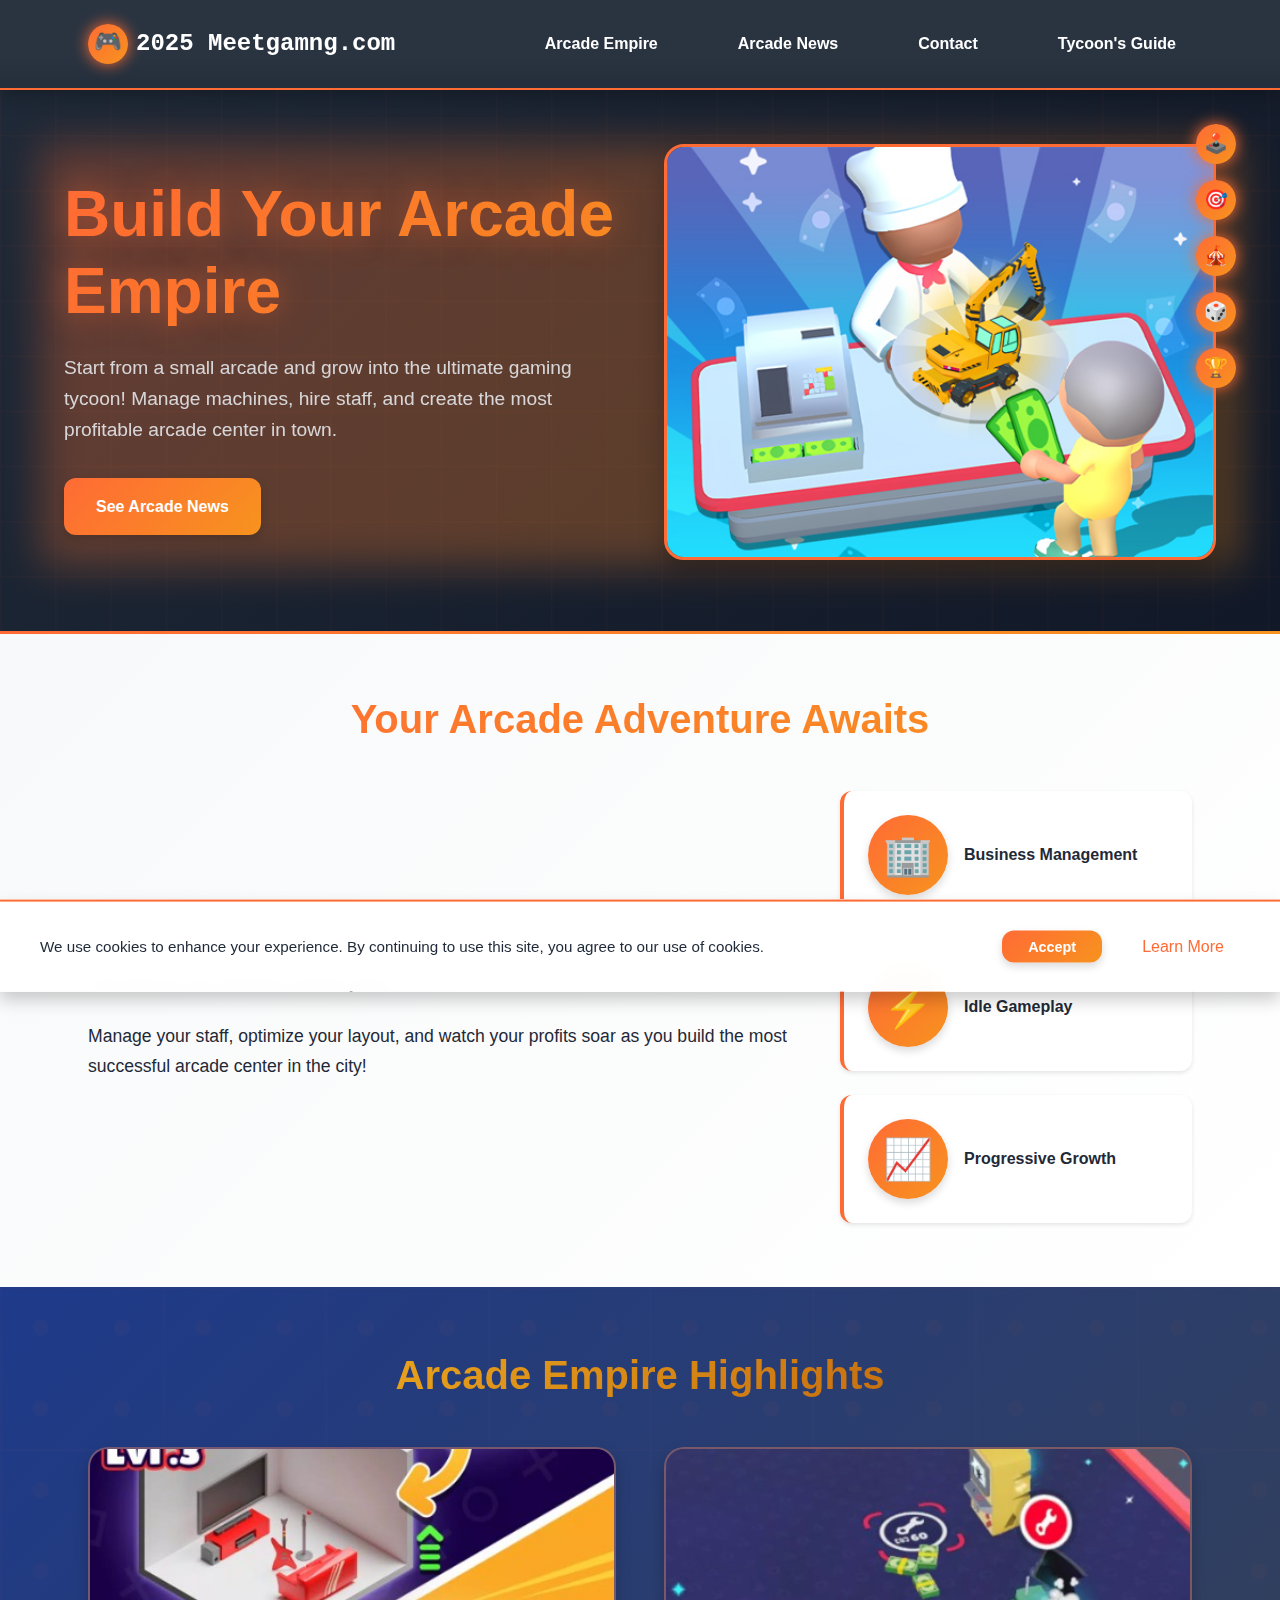
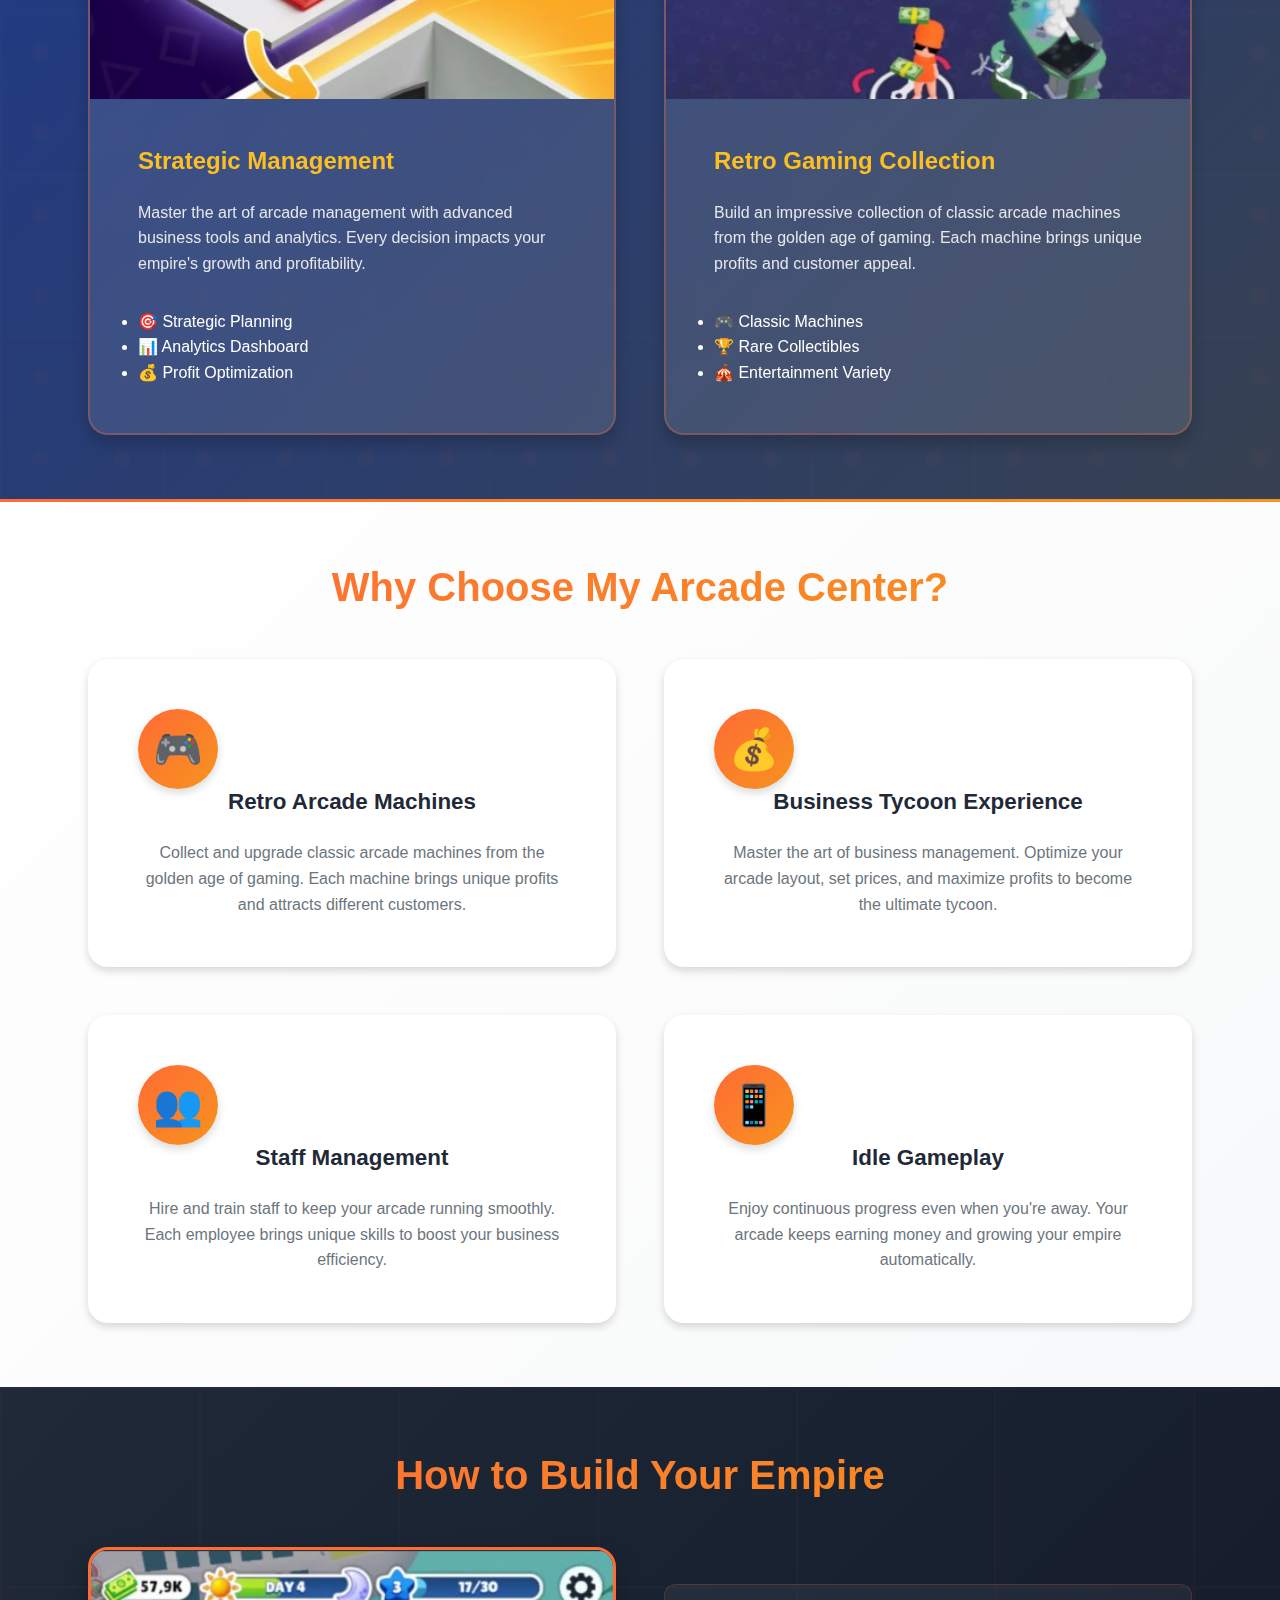
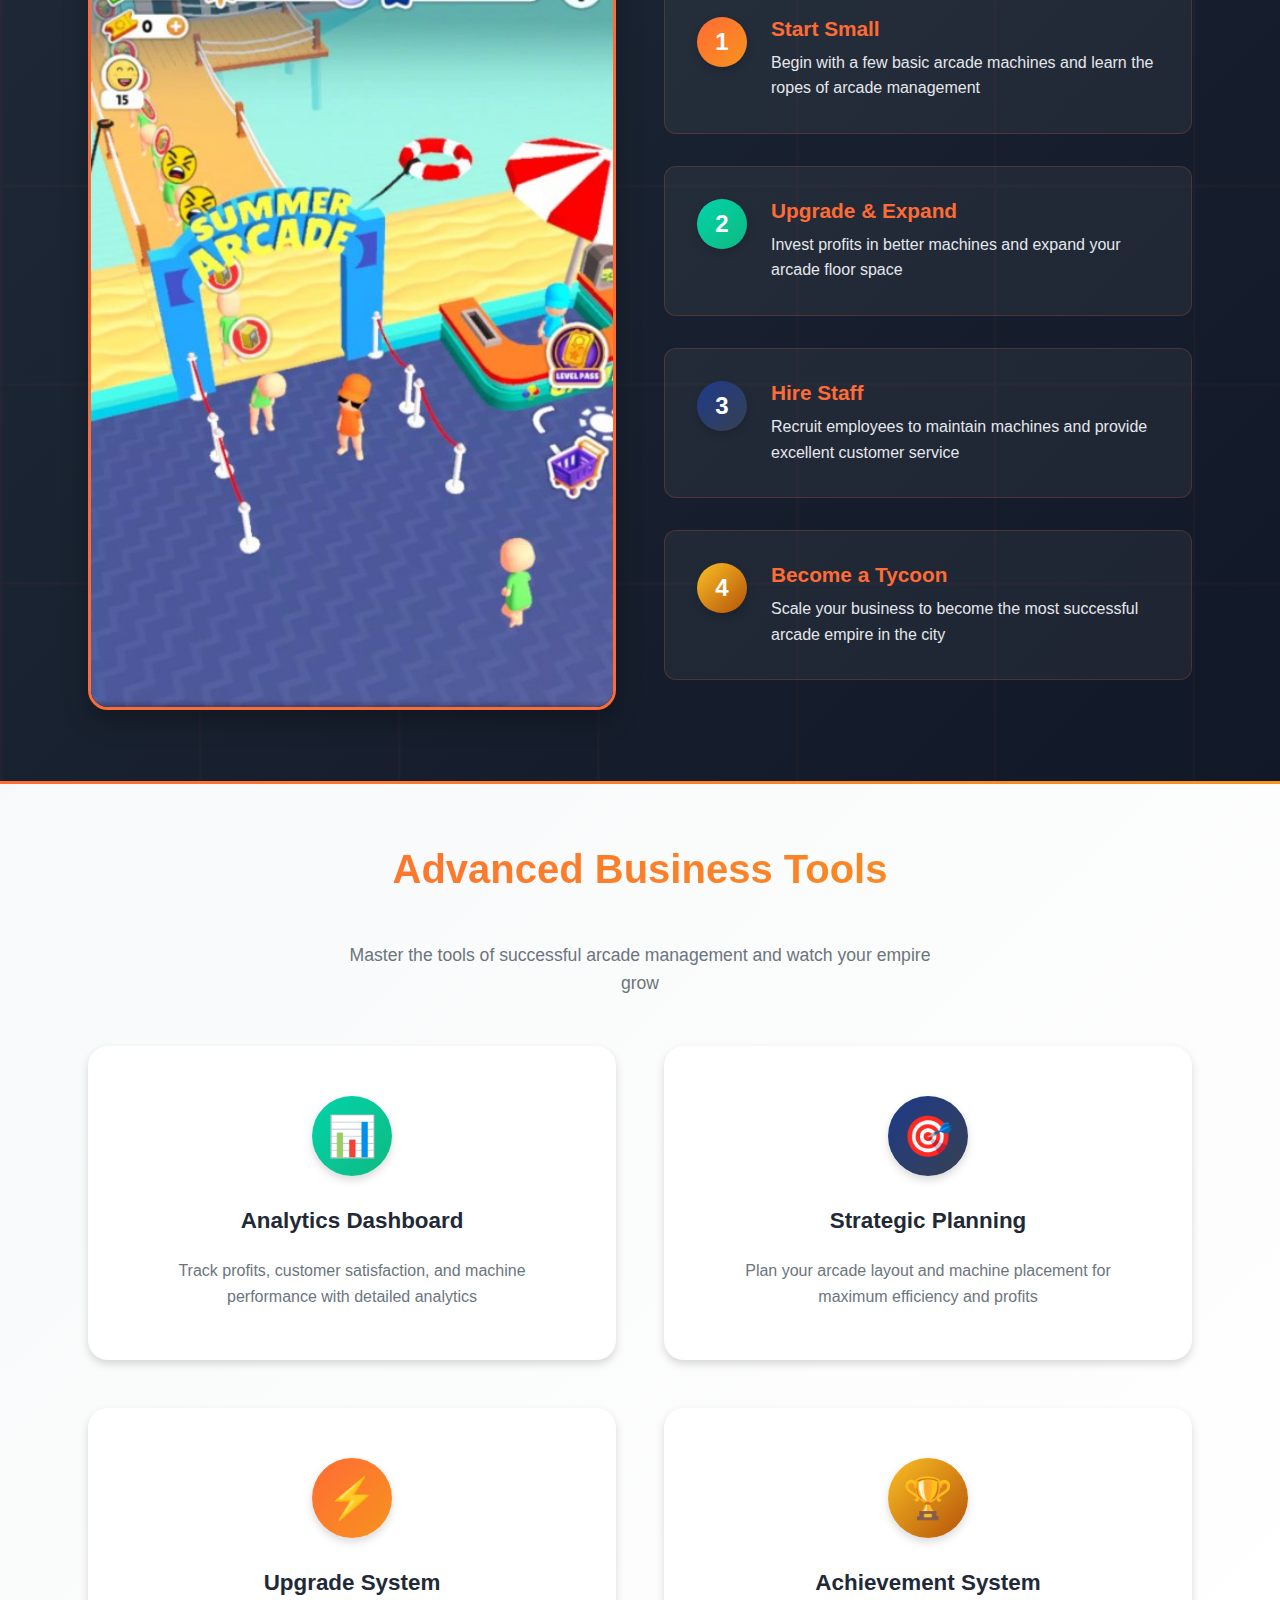
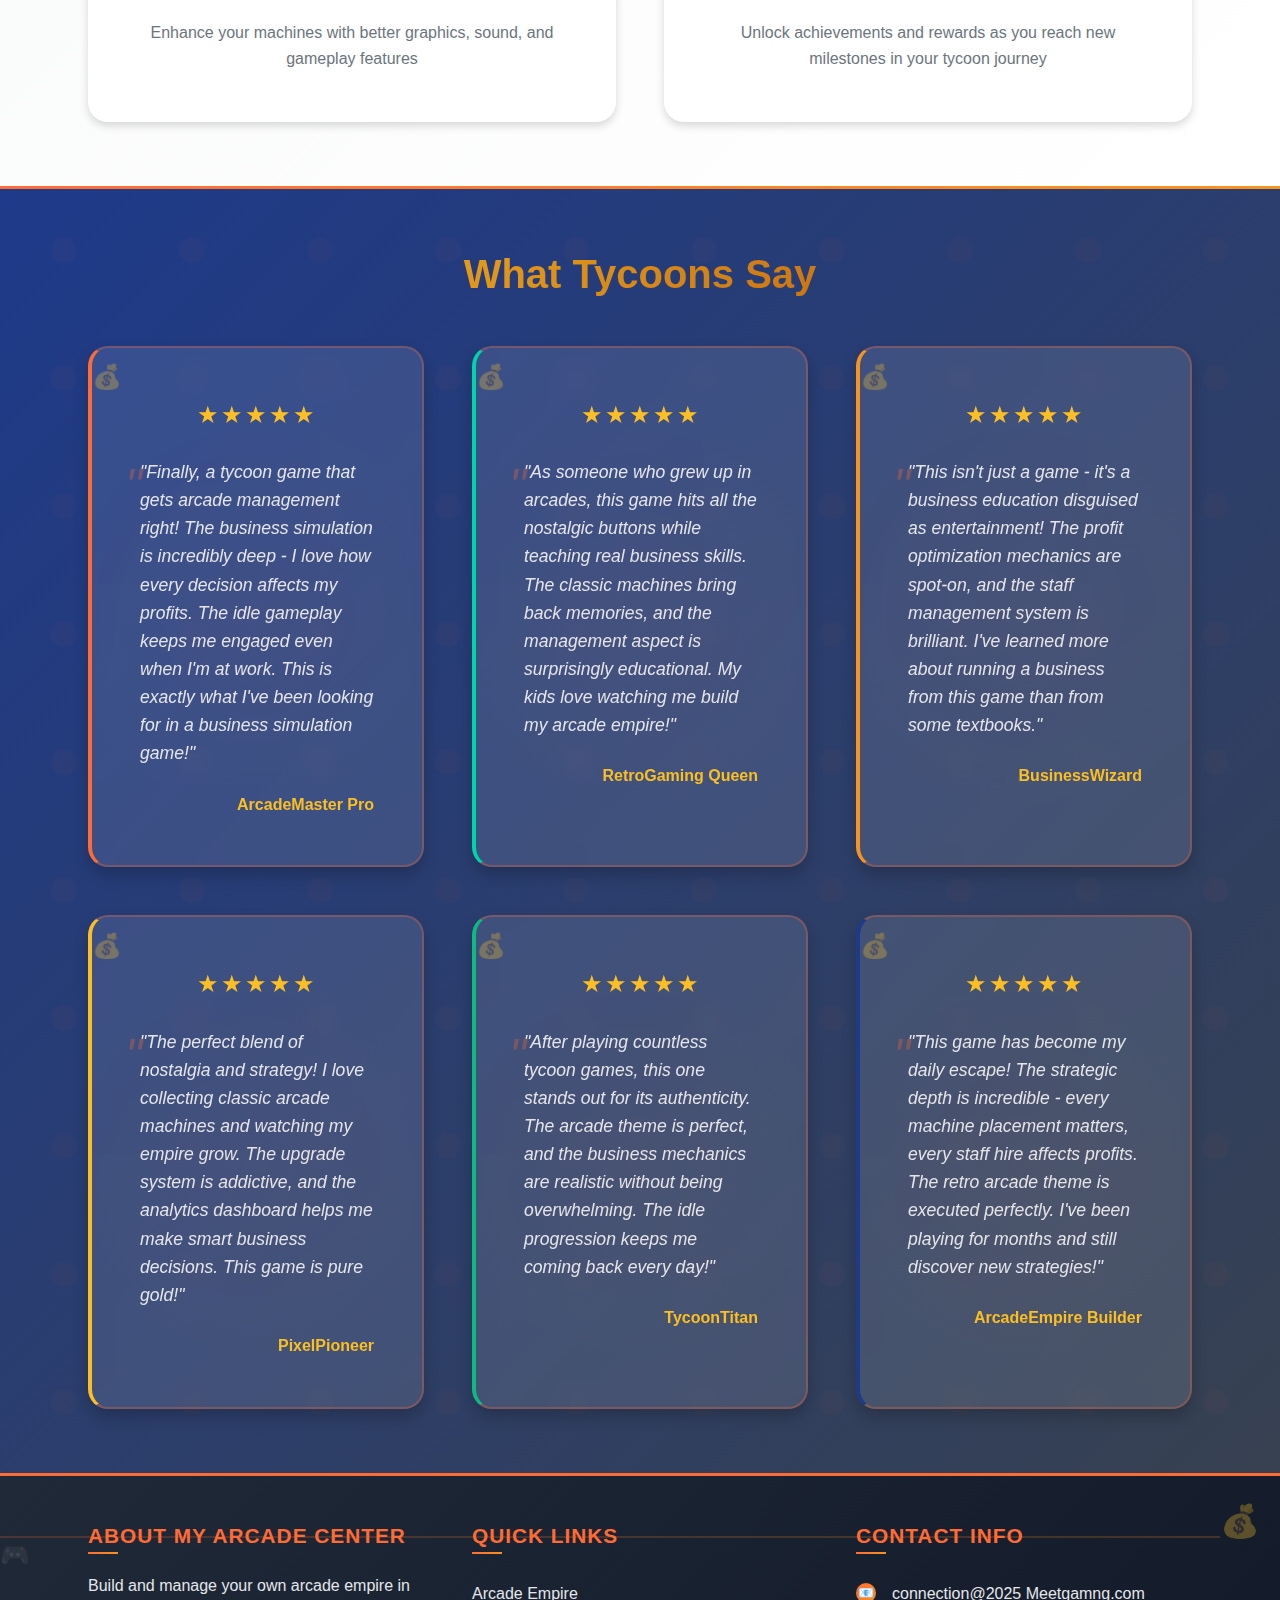
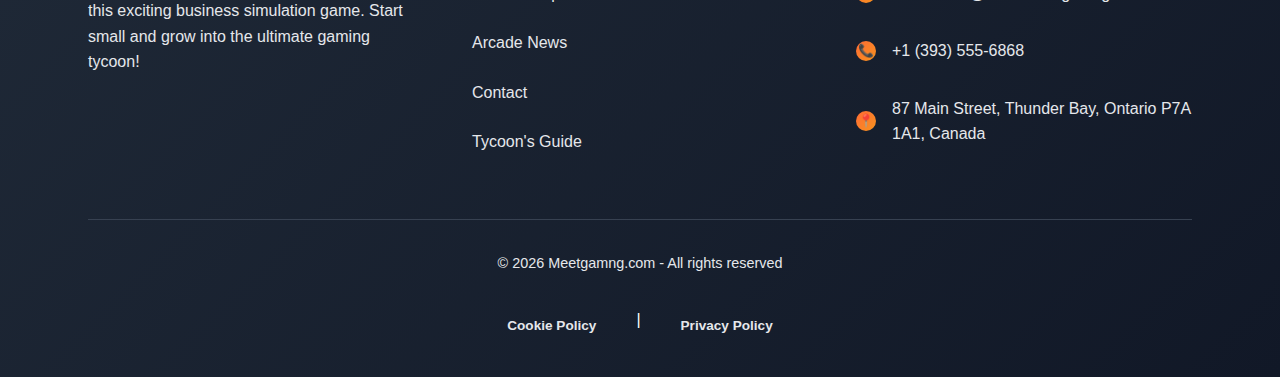
<file: index.html>
<!DOCTYPE html>
<html lang="en">
  <head>
    <meta charset="UTF-8" />
    <meta name="viewport" content="width=device-width, initial-scale=1.0" />
    <meta
      name="description"
      content="In My Arcade Center, play a fun arcade simulation. You build, manage, and grow your very own retro game empire. From humble beginnings to becoming an idle tycoon. You're in control of it all! Buy a few machines and gradually expand your arcade center. Upgrade your games, attract more visitors, and keep the arcade buzzing with activity. Hire staff and enjoy the perfect mix of idle gameplay and management simulation - continuous production of Ultraman to give customers perfect service."
    />
    <meta
      name="keywords"
      content="build, Machine, Simulation, arcade center, idle tycoon, business simulation, retro games, arcade management, tycoon game, idle game"
    />
    <meta name="author" content="2025 Meetgamng.com" />
    <meta name="robots" content="index, follow" />
    <meta
      property="og:title"
      content="My Arcade Center - Build Your Retro Game Empire"
    />
    <meta
      property="og:description"
      content="In My Arcade Center, play a fun arcade simulation. You build, manage, and grow your very own retro game empire. From humble beginnings to becoming an idle tycoon."
    />
    <meta property="og:type" content="website" />
    <meta property="og:url" content="https://meetgamng.com" />
    <meta property="og:image" content="./depict_center/favicon_500.jpg" />
    <title>
      2025 Meetgamng.com - My Arcade Center - Build Your Retro Game Empire
    </title>
    <link
      rel="icon"
      type="image/x-icon"
      href="./depict_center/favicon_500.jpg"
    />
    <link rel="stylesheet" href="./css/main.css" />
    <link rel="stylesheet" href="./css/header.css" />
    <link rel="stylesheet" href="./css/footer.css" />
    <link rel="stylesheet" href="./css/hero.css" />
    <link rel="stylesheet" href="./css/features.css" />
    <link rel="stylesheet" href="./css/how-to-play.css" />
    <link rel="stylesheet" href="./css/drawing-tools.css" />
    <link rel="stylesheet" href="./css/reviews.css" />
    <link rel="stylesheet" href="./css/cookie-banner.css" />
  </head>
  <body>
    <div id="header-placeholder"></div>

    <!-- Hero Section -->
    <section class="hero">
      <div class="hero-container">
        <div class="hero-content">
          <h1 class="hero-title">Build Your Arcade Empire</h1>
          <p class="hero-subtitle">
            Start from a small arcade and grow into the ultimate gaming tycoon!
            Manage machines, hire staff, and create the most profitable arcade
            center in town.
          </p>
          <div class="hero-stats">
            <a href="./arcade-news.html" class="btn btn-primary"
              >See Arcade News</a
            >
          </div>
        </div>
        <div class="hero-visual">
          <img
            src="./depict_center/center_niro.jpg"
            alt="My Arcade Center Game"
            class="hero-image"
          />
          <div class="arcade-machines-animation">
            <div class="machine" style="--delay: 0s">🕹️</div>
            <div class="machine" style="--delay: 0.5s">🎯</div>
            <div class="machine" style="--delay: 1s">🎪</div>
            <div class="machine" style="--delay: 1.5s">🎲</div>
            <div class="machine" style="--delay: 2s">🏆</div>
          </div>
        </div>
      </div>
    </section>

    <!-- Game Overview Section -->
    <section class="game-overview">
      <div class="container">
        <h2 class="section-title">Your Arcade Adventure Awaits</h2>
        <div class="overview-content">
          <div class="overview-text">
            <p>
              Transform a small arcade into a massive gaming empire! Start with
              basic machines and gradually expand your business. Upgrade your
              arcade games, attract more customers, and become the ultimate
              arcade tycoon.
            </p>
            <p>
              Manage your staff, optimize your layout, and watch your profits
              soar as you build the most successful arcade center in the city!
            </p>
          </div>
          <div class="overview-features">
            <div class="feature-highlight">
              <span class="feature-icon">🏢</span>
              <span>Business Management</span>
            </div>
            <div class="feature-highlight">
              <span class="feature-icon">⚡</span>
              <span>Idle Gameplay</span>
            </div>
            <div class="feature-highlight">
              <span class="feature-icon">📈</span>
              <span>Progressive Growth</span>
            </div>
          </div>
        </div>
      </div>
    </section>

    <!-- Arcade Empire Highlights Section -->
    <section class="arcade-highlights">
      <div class="container">
        <h2 class="section-title">Arcade Empire Highlights</h2>
        <div class="highlights-grid">
          <div class="highlight-card">
            <div class="highlight-image">
              <img
                src="./depict_center/canter_card2.jpg"
                alt="Arcade Management"
              />
            </div>
            <div class="highlight-content">
              <h3>Strategic Management</h3>
              <p>
                Master the art of arcade management with advanced business tools
                and analytics. Every decision impacts your empire's growth and
                profitability.
              </p>
              <div class="highlight-stats">
                <ul>
                  <li>🎯 Strategic Planning</li>
                  <li>📊 Analytics Dashboard</li>
                  <li>💰 Profit Optimization</li>
                </ul>
              </div>
            </div>
          </div>
          <div class="highlight-card">
            <div class="highlight-image">
              <img
                src="./depict_center/canter_card3.jpg"
                alt="Retro Arcade Machines"
              />
            </div>
            <div class="highlight-content">
              <h3>Retro Gaming Collection</h3>
              <p>
                Build an impressive collection of classic arcade machines from
                the golden age of gaming. Each machine brings unique profits and
                customer appeal.
              </p>
              <div class="highlight-stats">
                <ul>
                  <li>🎮 Classic Machines</li>
                  <li>🏆 Rare Collectibles</li>
                  <li>🎪 Entertainment Variety</li>
                </ul>
              </div>
            </div>
          </div>
        </div>
      </div>
    </section>

    <!-- Features Section -->
    <section class="features" id="features">
      <div class="container">
        <h2 class="section-title">Why Choose My Arcade Center?</h2>
        <div class="features-grid">
          <div class="feature-card">
            <div class="feature-icon">🎮</div>
            <h3>Retro Arcade Machines</h3>
            <p>
              Collect and upgrade classic arcade machines from the golden age of
              gaming. Each machine brings unique profits and attracts different
              customers.
            </p>
          </div>
          <div class="feature-card">
            <div class="feature-icon">💰</div>
            <h3>Business Tycoon Experience</h3>
            <p>
              Master the art of business management. Optimize your arcade
              layout, set prices, and maximize profits to become the ultimate
              tycoon.
            </p>
          </div>
          <div class="feature-card">
            <div class="feature-icon">👥</div>
            <h3>Staff Management</h3>
            <p>
              Hire and train staff to keep your arcade running smoothly. Each
              employee brings unique skills to boost your business efficiency.
            </p>
          </div>
          <div class="feature-card">
            <div class="feature-icon">📱</div>
            <h3>Idle Gameplay</h3>
            <p>
              Enjoy continuous progress even when you're away. Your arcade keeps
              earning money and growing your empire automatically.
            </p>
          </div>
        </div>
      </div>
    </section>

    <!-- How to Play Section -->
    <section class="how-to-play" id="how-to-play">
      <div class="container">
        <h2 class="section-title">How to Build Your Empire</h2>
        <div class="how-to-play-content">
          <div class="how-to-play-image">
            <img
              src="./depict_center/canter_card1.jpg"
              alt="How to Play My Arcade Center"
            />
          </div>
          <div class="instructions-grid">
            <div class="instruction-step">
              <div class="step-number">1</div>
              <div class="step-content">
                <h3>Start Small</h3>
                <p>
                  Begin with a few basic arcade machines and learn the ropes of
                  arcade management
                </p>
              </div>
            </div>
            <div class="instruction-step">
              <div class="step-number">2</div>
              <div class="step-content">
                <h3>Upgrade & Expand</h3>
                <p>
                  Invest profits in better machines and expand your arcade floor
                  space
                </p>
              </div>
            </div>
            <div class="instruction-step">
              <div class="step-number">3</div>
              <div class="step-content">
                <h3>Hire Staff</h3>
                <p>
                  Recruit employees to maintain machines and provide excellent
                  customer service
                </p>
              </div>
            </div>
            <div class="instruction-step">
              <div class="step-number">4</div>
              <div class="step-content">
                <h3>Become a Tycoon</h3>
                <p>
                  Scale your business to become the most successful arcade
                  empire in the city
                </p>
              </div>
            </div>
          </div>
        </div>
      </div>
    </section>

    <!-- Business Tools Section -->
    <section class="drawing-tools" id="drawing-tools">
      <div class="container">
        <h2 class="section-title">Advanced Business Tools</h2>
        <p class="section-subtitle">
          Master the tools of successful arcade management and watch your empire
          grow
        </p>
        <div class="tools-grid">
          <div class="tool-card">
            <div class="tool-icon">📊</div>
            <h3>Analytics Dashboard</h3>
            <p>
              Track profits, customer satisfaction, and machine performance with
              detailed analytics
            </p>
          </div>
          <div class="tool-card">
            <div class="tool-icon">🎯</div>
            <h3>Strategic Planning</h3>
            <p>
              Plan your arcade layout and machine placement for maximum
              efficiency and profits
            </p>
          </div>
          <div class="tool-card">
            <div class="tool-icon">⚡</div>
            <h3>Upgrade System</h3>
            <p>
              Enhance your machines with better graphics, sound, and gameplay
              features
            </p>
          </div>
          <div class="tool-card">
            <div class="tool-icon">🏆</div>
            <h3>Achievement System</h3>
            <p>
              Unlock achievements and rewards as you reach new milestones in
              your tycoon journey
            </p>
          </div>
        </div>
      </div>
    </section>

    <!-- Reviews Section -->
    <section class="reviews" id="reviews">
      <div class="container">
        <h2 class="section-title">What Tycoons Say</h2>
        <div class="reviews-grid" id="reviews-container">
          <!-- Reviews will be loaded from JSON -->
        </div>
      </div>
    </section>

    <div id="footer-placeholder"></div>

    <!-- Cookie Banner -->
    <div class="cookie-banner" id="cookie-banner">
      <div class="cookie-content">
        <p>
          We use cookies to enhance your experience. By continuing to use this
          site, you agree to our use of cookies.
        </p>
        <div class="cookie-buttons">
          <button class="btn btn-primary" onclick="acceptCookies()">
            Accept
          </button>
          <a href="./arcade-cookies.html" class="cookie-link">Learn More</a>
        </div>
      </div>
    </div>

    <script src="./js/builder.js"></script>
    <script src="./js/data.js"></script>
    <script src="./js/main.js"></script>
    <script src="./js/cookie-banner.js"></script>
  </body>
</html>
</file>
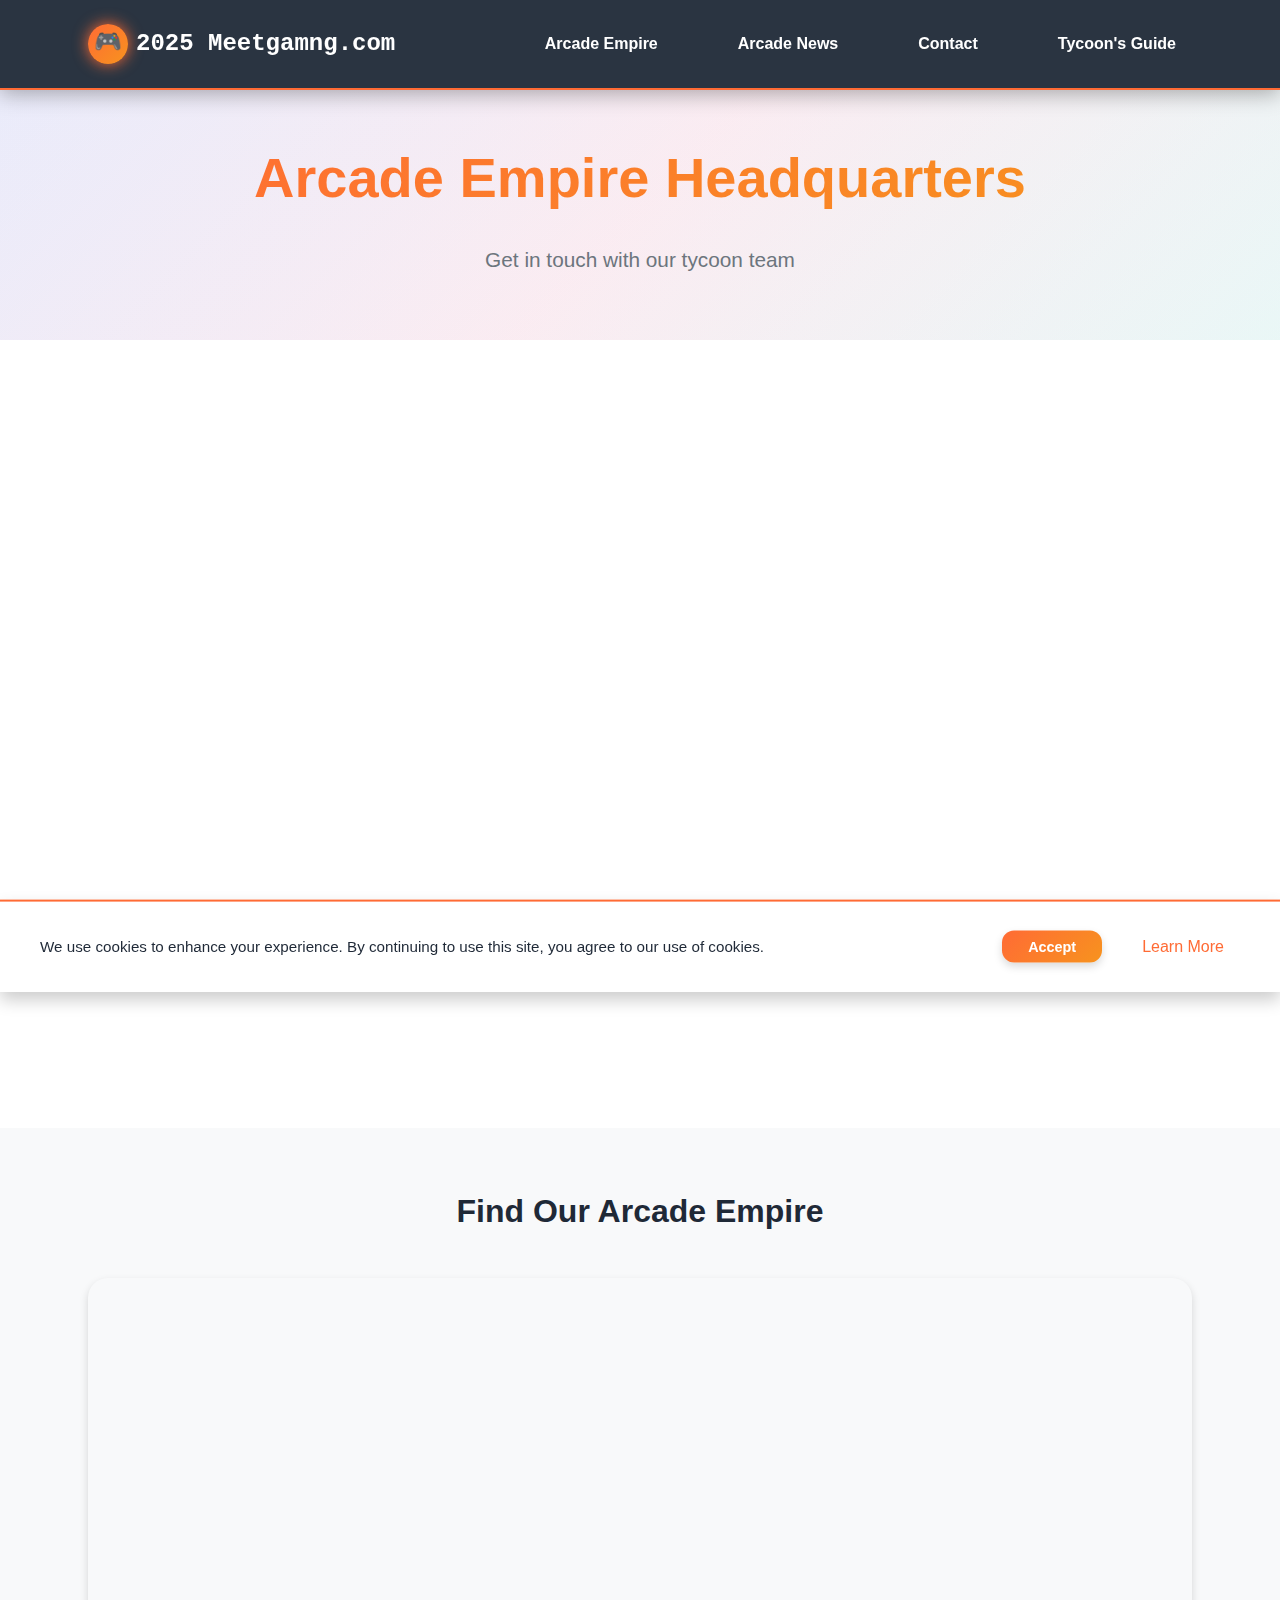
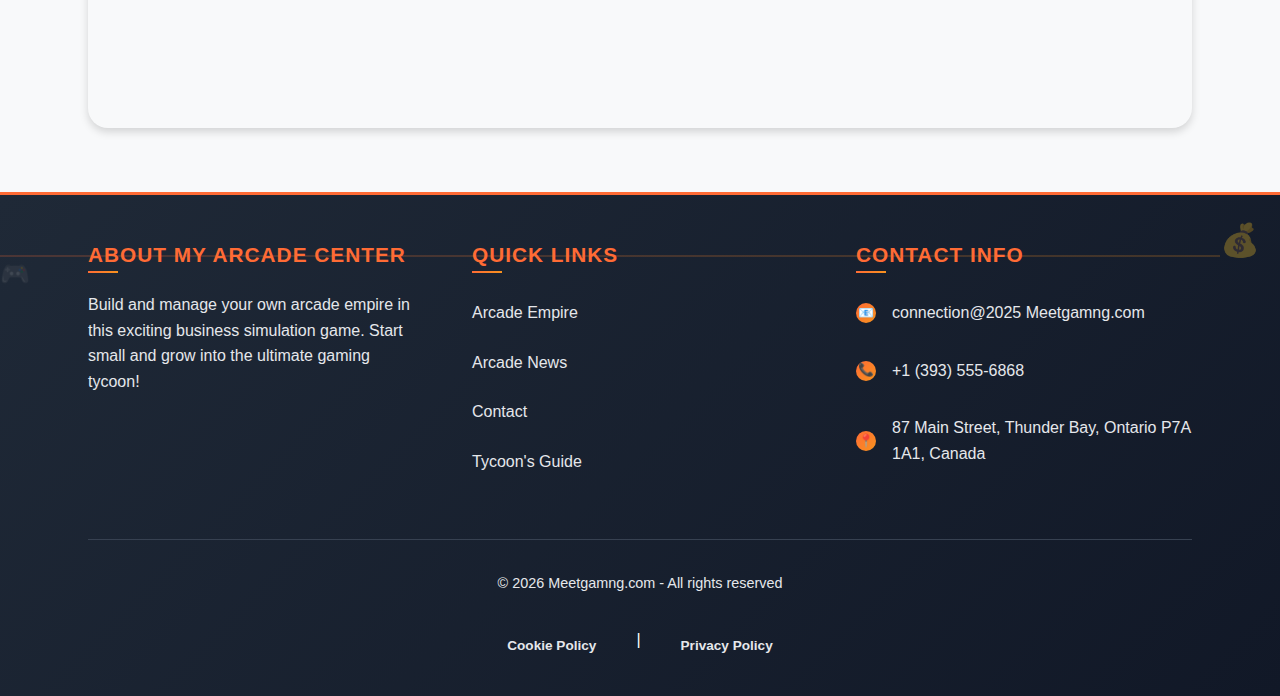
<file: arcade-contacts.html>
<!DOCTYPE html>
<html lang="en">
  <head>
    <meta charset="UTF-8" />
    <meta name="viewport" content="width=device-width, initial-scale=1.0" />
    <meta
      name="description"
      content="Contact the My Arcade Center team. Get in touch with our arcade empire headquarters for support, feedback, or business opportunities. We're here to help you with your arcade management experience and answer any questions about our tycoon simulation game."
    />
    <meta
      name="keywords"
      content="arcade center contact, My Arcade Center support, tycoon game help, arcade management contact, business simulation support, customer service, feedback, collaboration"
    />
    <meta name="author" content="2025 Meetgamng.com" />
    <meta name="robots" content="index, follow" />
    <meta
      property="og:title"
      content="My Arcade Center: Contact Us - Arcade Empire HQ"
    />
    <meta
      property="og:description"
      content="Contact the My Arcade Center team. Get in touch with our arcade empire headquarters for support, feedback, or business opportunities."
    />
    <meta property="og:type" content="website" />
    <meta
      property="og:url"
      content="https://meetgamng.com/arcade-contacts.html"
    />
    <meta property="og:image" content="./depict_center/favicon_500.jpg" />
    <title>2025 Meetgamng.com - Contact Us</title>
    <link
      rel="icon"
      type="image/x-icon"
      href="./depict_center/favicon_500.jpg"
    />
    <link rel="stylesheet" href="./css/main.css" />
    <link rel="stylesheet" href="./css/header.css" />
    <link rel="stylesheet" href="./css/footer.css" />
    <link rel="stylesheet" href="./css/contact.css" />
    <link rel="stylesheet" href="./css/cookie-banner.css" />
  </head>
  <body>
    <div id="header-placeholder"></div>

    <!-- Contact Hero Section -->
    <section class="contact-hero">
      <div class="container">
        <h1 class="contact-hero-title">Arcade Empire Headquarters</h1>
        <p class="contact-hero-subtitle">Get in touch with our tycoon team</p>
      </div>
    </section>

    <!-- Contact Section -->
    <section class="contact-section">
      <div class="container">
        <div class="contact-grid">
          <!-- Contact Information -->
          <div class="contact-info-card">
            <h2>Contact Information</h2>
            <div class="contact-details">
              <div class="contact-item">
                <div class="contact-icon">📧</div>
                <div class="contact-text">
                  <h3>Email</h3>
                  <span>connection@2025 Meetgamng.com</span>
                </div>
              </div>

              <div class="contact-item">
                <div class="contact-icon">📞</div>
                <div class="contact-text">
                  <h3>Phone</h3>
                  <a href="tel:+1-393-555-6868">+1 (393) 555-6868</a>
                </div>
              </div>

              <div class="contact-item">
                <div class="contact-icon">📍</div>
                <div class="contact-text">
                  <h3>Address</h3>
                  <p>87 Main Street, Thunder Bay, Ontario P7A 1A1, Canada</p>
                </div>
              </div>
            </div>
          </div>

          <!-- Contact Form -->
          <div class="contact-form-card">
            <h2>Send us a Message</h2>
            <form id="contact-form" class="contact-form">
              <div class="form-group">
                <label for="name">Name *</label>
                <input type="text" id="name" name="name" required />
              </div>

              <div class="form-group">
                <label for="phone">Phone Number *</label>
                <input type="tel" id="phone" name="phone" required />
              </div>

              <div class="form-group">
                <label for="message">Message *</label>
                <textarea
                  id="message"
                  name="message"
                  rows="5"
                  required
                ></textarea>
              </div>

              <button type="submit" class="btn btn-primary">
                Send Message
              </button>
            </form>
          </div>
        </div>
      </div>
    </section>

    <!-- Map Section -->
    <section class="map-section">
      <div class="container">
        <h2>Find Our Arcade Empire</h2>
        <div class="map-container">
          <iframe
            src="https://www.google.com/maps/embed?pb=!1m18!1m12!1m3!1d2757.268581540784!2d-89.2477!3d48.3809!2m3!1f0!2f0!3f0!3m2!1i1024!2i768!4f13.1!3m3!1m2!1s0x4d5924c8c8c8c8c8%3A0x1c3e9924c994a40a!2s87%20Main%20St%2C%20Thunder%20Bay%2C%20ON%20P7A%201A1%2C%20Canada!5e0!3m2!1sen!2sca!4v1640995200000!5m2!1sen!2sca"
            width="100%"
            height="450"
            style="border: 0"
            allowfullscreen=""
            loading="lazy"
            referrerpolicy="no-referrer-when-downgrade"
          >
          </iframe>
        </div>
      </div>
    </section>

    <div id="footer-placeholder"></div>

    <!-- Cookie Banner -->
    <div class="cookie-banner" id="cookie-banner">
      <div class="cookie-content">
        <p>
          We use cookies to enhance your experience. By continuing to use this
          site, you agree to our use of cookies.
        </p>
        <div class="cookie-buttons">
          <button class="btn btn-primary" onclick="acceptCookies()">
            Accept
          </button>
          <a href="./arcade-cookies.html" class="cookie-link">Learn More</a>
        </div>
      </div>
    </div>

    <script src="./js/builder.js"></script>
    <script src="./js/data.js"></script>
    <script src="./js/main.js"></script>
    <script src="./js/cookie-banner.js"></script>
  </body>
</html>
</file>
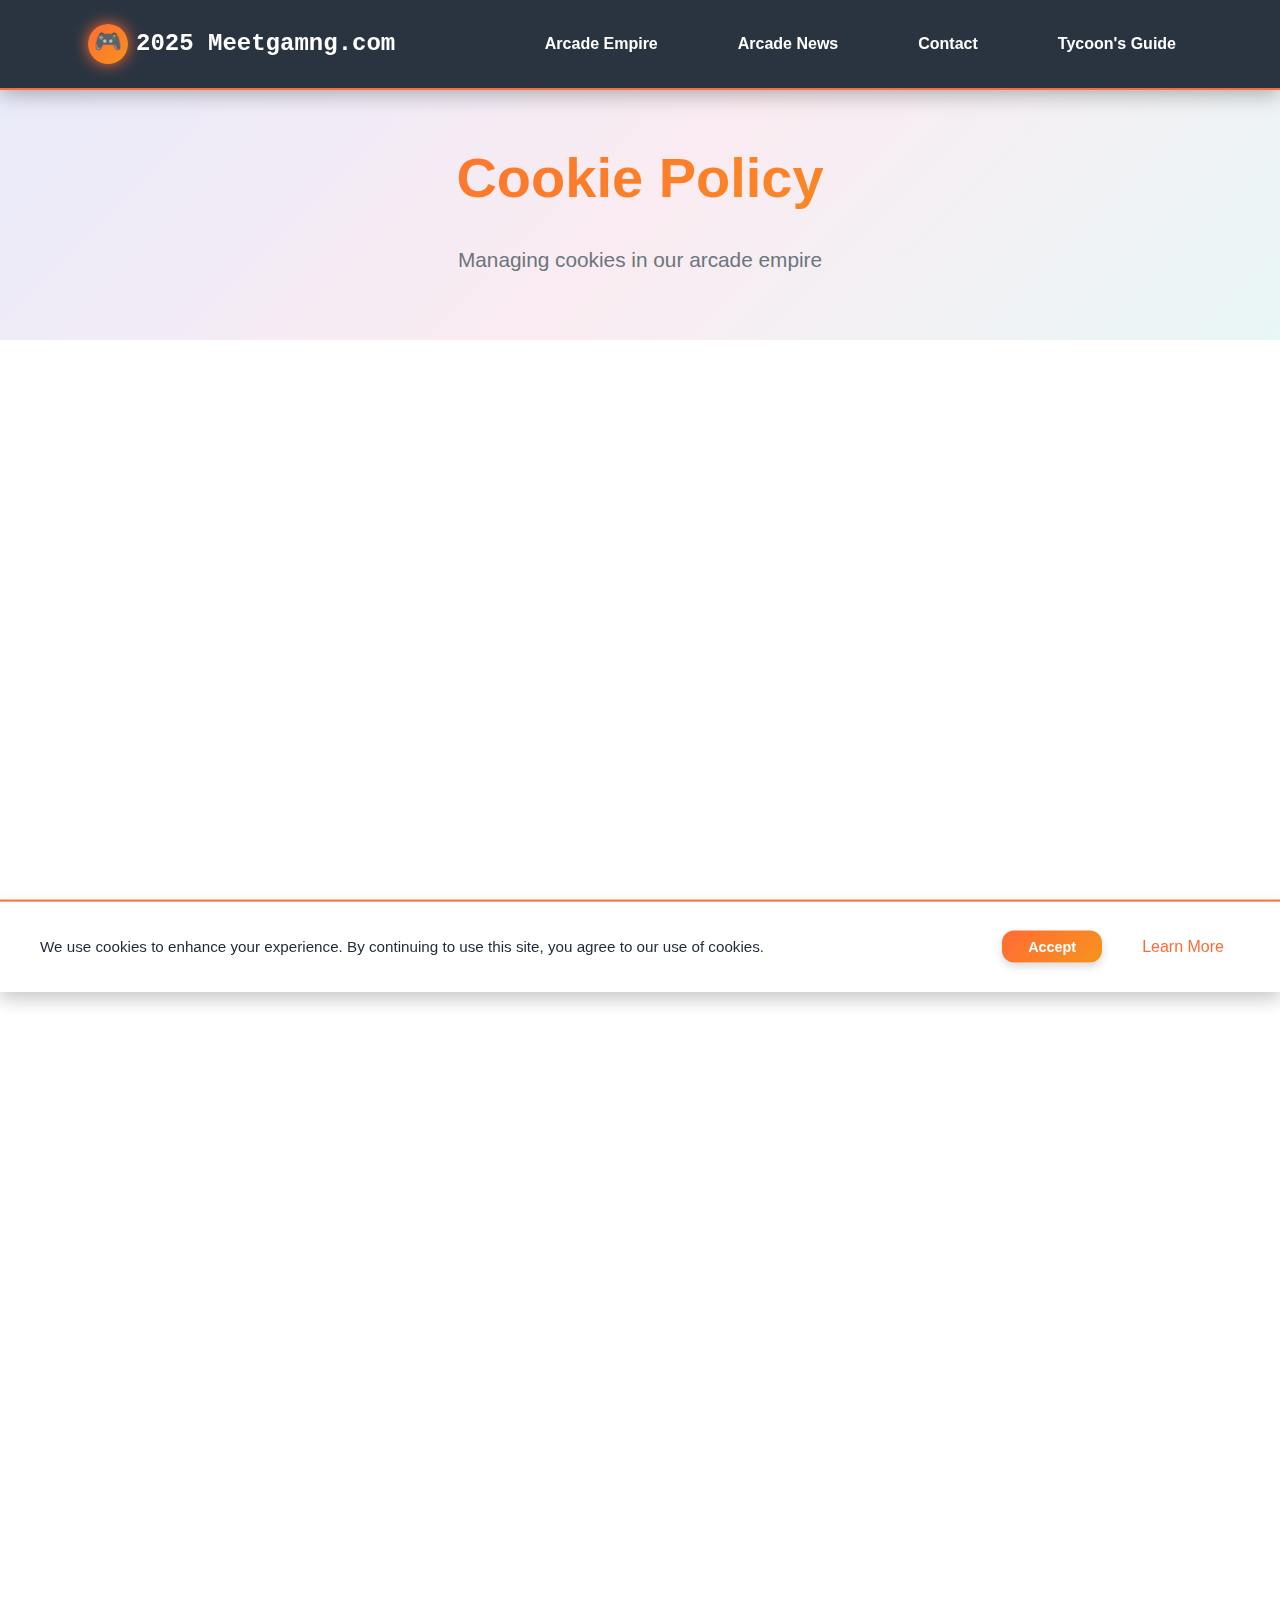
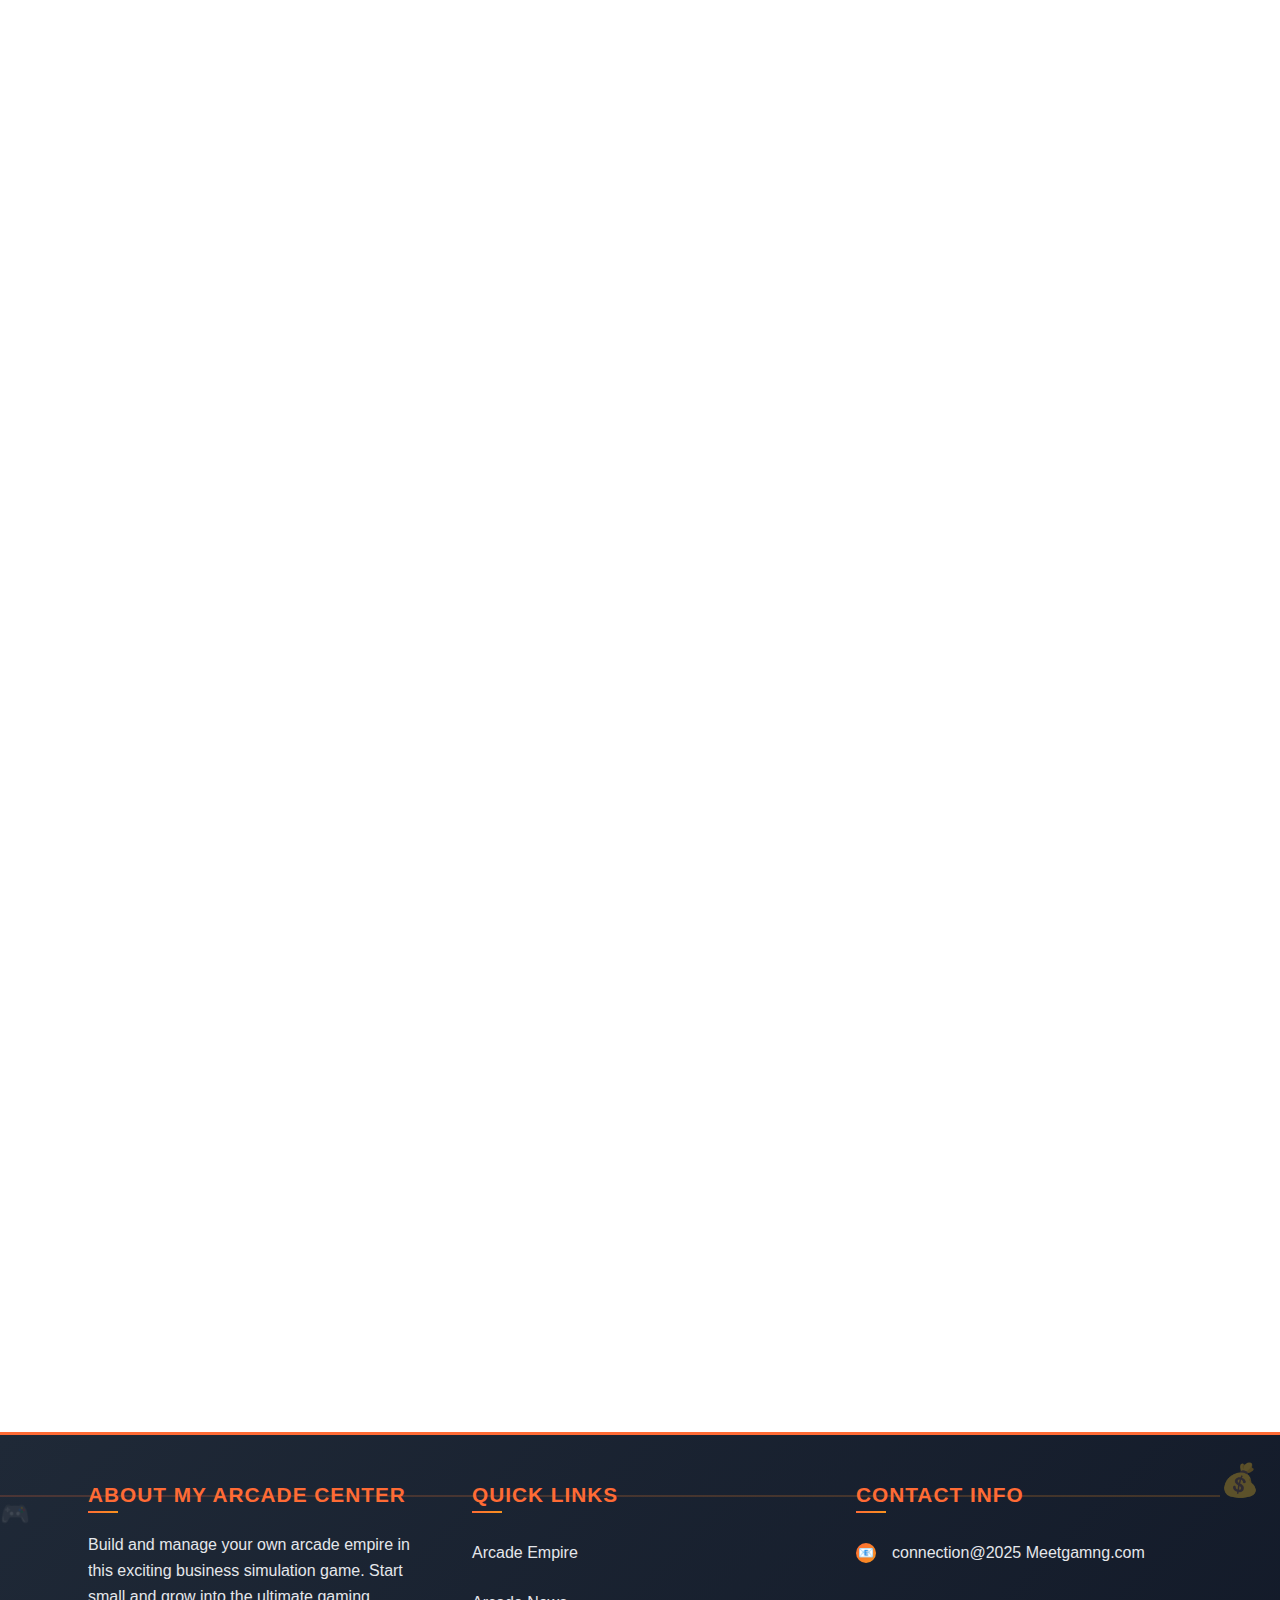
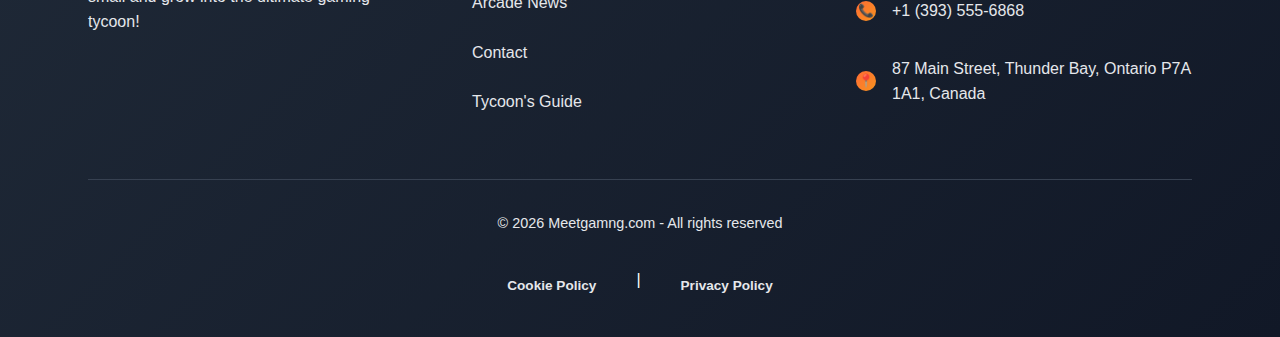
<file: arcade-cookies.html>
<!DOCTYPE html>
<html lang="en">
  <head>
    <meta charset="UTF-8" />
    <meta name="viewport" content="width=device-width, initial-scale=1.0" />
    <meta
      name="description"
      content="Learn about our cookie policy for My Arcade Center. Understand how we use cookies to enhance your arcade management simulation experience and improve our tycoon gaming platform. Read about cookie types, usage, and your privacy rights."
    />
    <meta
      name="keywords"
      content="arcade center cookies, My Arcade Center cookie policy, privacy, tycoon game privacy, business simulation cookies, data protection, user experience"
    />
    <meta name="author" content="2025 Meetgamng.com" />
    <meta name="robots" content="index, follow" />
    <meta
      property="og:title"
      content="My Arcade Center: Cookie Policy - Privacy Information"
    />
    <meta
      property="og:description"
      content="Learn about our cookie policy for My Arcade Center. Understand how we use cookies to enhance your arcade management simulation experience."
    />
    <meta property="og:type" content="website" />
    <meta
      property="og:url"
      content="https://meetgamng.com/arcade-cookies.html"
    />
    <meta property="og:image" content="./depict_center/favicon_500.jpg" />
    <title>2025 Meetgamng.com - Cookie Policy</title>
    <link
      rel="icon"
      type="image/x-icon"
      href="./depict_center/favicon_500.jpg"
    />
    <link rel="stylesheet" href="./css/main.css" />
    <link rel="stylesheet" href="./css/header.css" />
    <link rel="stylesheet" href="./css/footer.css" />
    <link rel="stylesheet" href="./css/disclaimer.css" />
    <link rel="stylesheet" href="./css/cookie-banner.css" />
  </head>
  <body>
    <div id="header-placeholder"></div>

    <!-- Cookie Policy Hero Section -->
    <section class="disclaimer-hero">
      <div class="container">
        <h1 class="disclaimer-hero-title">Cookie Policy</h1>
        <p class="disclaimer-hero-subtitle">
          Managing cookies in our arcade empire
        </p>
      </div>
    </section>

    <!-- Cookie Policy Content -->
    <section class="disclaimer-content">
      <div class="container">
        <div class="disclaimer-card">
          <h2>Cookie Policy</h2>

          <div class="disclaimer-section">
            <h3>What Are Cookies?</h3>
            <p>
              Cookies are small text files that are stored on your device when
              you visit our website. They help us provide you with a better
              experience by remembering your preferences and settings.
            </p>
          </div>

          <div class="disclaimer-section">
            <h3>How We Use Cookies</h3>
            <p>My Arcade Center uses cookies for the following purposes:</p>
            <ul>
              <li>
                <strong>Essential Cookies:</strong> These cookies are necessary
                for the website to function properly. They enable basic
                functions like page navigation and access to secure areas of the
                website.
              </li>
              <li>
                <strong>Preference Cookies:</strong> These cookies remember your
                choices and preferences, such as language settings and arcade
                management preferences.
              </li>
              <li>
                <strong>Analytics Cookies:</strong> These cookies help us
                understand how visitors interact with our website by collecting
                and reporting information anonymously.
              </li>
              <li>
                <strong>Performance Cookies:</strong> These cookies help us
                improve website performance by monitoring how pages load and
                identifying any issues.
              </li>
            </ul>
          </div>

          <div class="disclaimer-section">
            <h3>Types of Cookies We Use</h3>
            <p>Our website uses the following types of cookies:</p>
            <ul>
              <li>
                <strong>Session Cookies:</strong> These cookies are temporary
                and are deleted when you close your browser. They help maintain
                your session while you browse our website.
              </li>
              <li>
                <strong>Persistent Cookies:</strong> These cookies remain on
                your device for a set period or until you delete them. They help
                us remember your preferences for future visits.
              </li>
              <li>
                <strong>First-Party Cookies:</strong> These cookies are set by
                our website and can only be read by our website.
              </li>
              <li>
                <strong>Third-Party Cookies:</strong> These cookies are set by
                external services that we use, such as analytics providers.
              </li>
            </ul>
          </div>

          <div class="disclaimer-section">
            <h3>Cookie Management</h3>
            <p>You can control and manage cookies in several ways:</p>
            <ul>
              <li>
                <strong>Browser Settings:</strong> Most browsers allow you to
                control cookies through their settings. You can usually find
                these settings in the "Privacy" or "Security" section of your
                browser's preferences.
              </li>
              <li>
                <strong>Cookie Consent:</strong> When you first visit our
                website, you'll see a cookie banner that allows you to accept or
                decline non-essential cookies.
              </li>
              <li>
                <strong>Cookie Preferences:</strong> You can change your cookie
                preferences at any time by clicking the "Cookie Settings" link
                in our footer.
              </li>
            </ul>
          </div>

          <div class="disclaimer-section">
            <h3>Third-Party Services</h3>
            <p>We may use third-party services that set their own cookies:</p>
            <ul>
              <li>
                <strong>Google Analytics:</strong> Helps us understand website
                traffic and user behavior
              </li>
            </ul>
            <p>
              These third-party services have their own privacy policies and
              cookie practices.
            </p>
          </div>

          <div class="disclaimer-section">
            <h3>Your Rights</h3>
            <p>You have the following rights regarding cookies:</p>
            <ul>
              <li>Accept or decline cookies when prompted</li>
              <li>Change your cookie preferences at any time</li>
              <li>Delete cookies through your browser settings</li>
              <li>
                Block cookies entirely (though this may affect website
                functionality)
              </li>
              <li>Request information about the cookies we use</li>
            </ul>
          </div>

          <div class="disclaimer-section">
            <h3>Updates to This Policy</h3>
            <p>
              We may update this Cookie Policy from time to time to reflect
              changes in our practices or for other operational, legal, or
              regulatory reasons. We will notify you of any material changes by
              posting the new Cookie Policy on this page.
            </p>
          </div>

          <div class="disclaimer-section">
            <h3>Contact Us</h3>
            <p>
              If you have any questions about our use of cookies or this Cookie
              Policy, please contact us at:
            </p>
            <ul>
              <li>Email: connection@2025 Meetgamng.com</li>
              <li>Phone: +1 (393) 555-6868</li>
              <li>
                Address: 87 Main Street, Thunder Bay, Ontario P7A 1A1, Canada
              </li>
            </ul>
          </div>

          <div class="disclaimer-section">
            <p><strong>Last Updated:</strong> January 2025</p>
          </div>
        </div>
      </div>
    </section>

    <div id="footer-placeholder"></div>

    <!-- Cookie Banner -->
    <div class="cookie-banner" id="cookie-banner">
      <div class="cookie-content">
        <p>
          We use cookies to enhance your experience. By continuing to use this
          site, you agree to our use of cookies.
        </p>
        <div class="cookie-buttons">
          <button class="btn btn-primary" onclick="acceptCookies()">
            Accept
          </button>
          <a href="./arcade-cookies.html" class="cookie-link">Learn More</a>
        </div>
      </div>
    </div>

    <script src="./js/builder.js"></script>
    <script src="./js/data.js"></script>
    <script src="./js/main.js"></script>
    <script src="./js/cookie-banner.js"></script>
  </body>
</html>
</file>
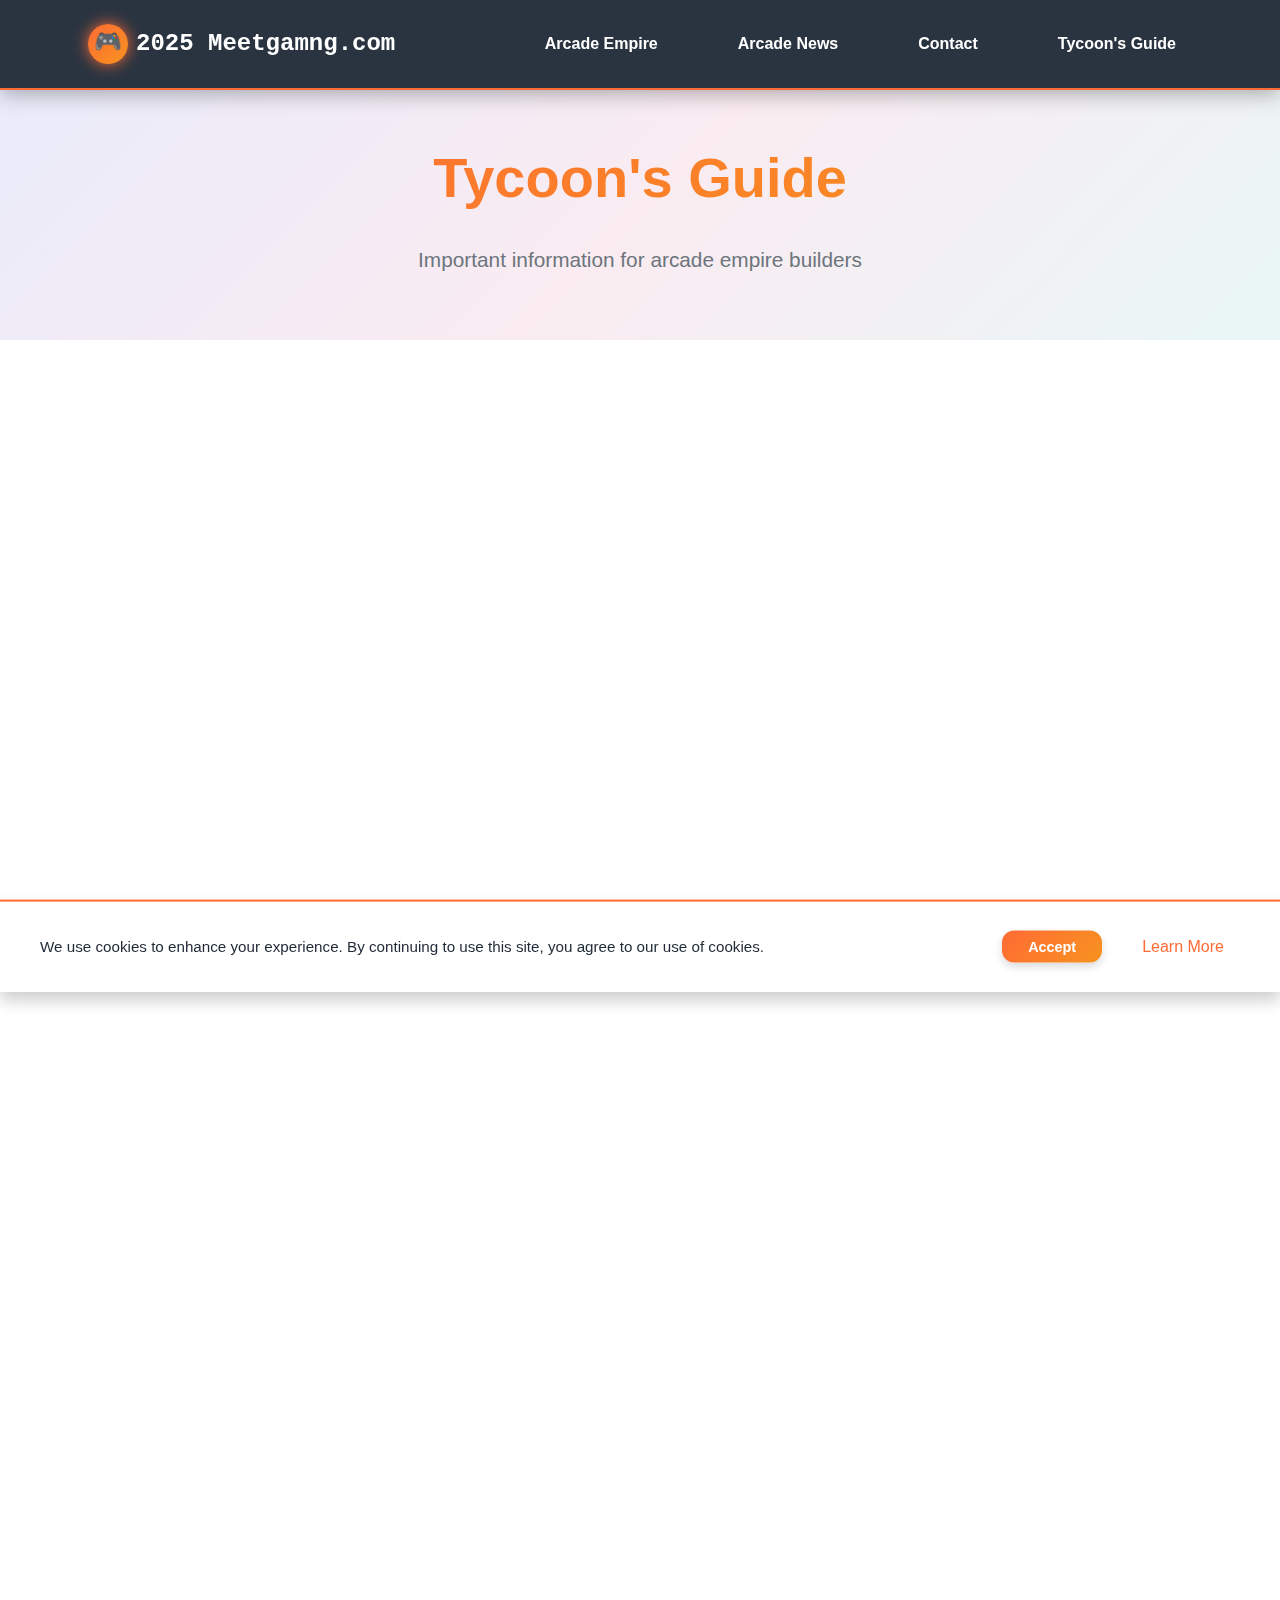
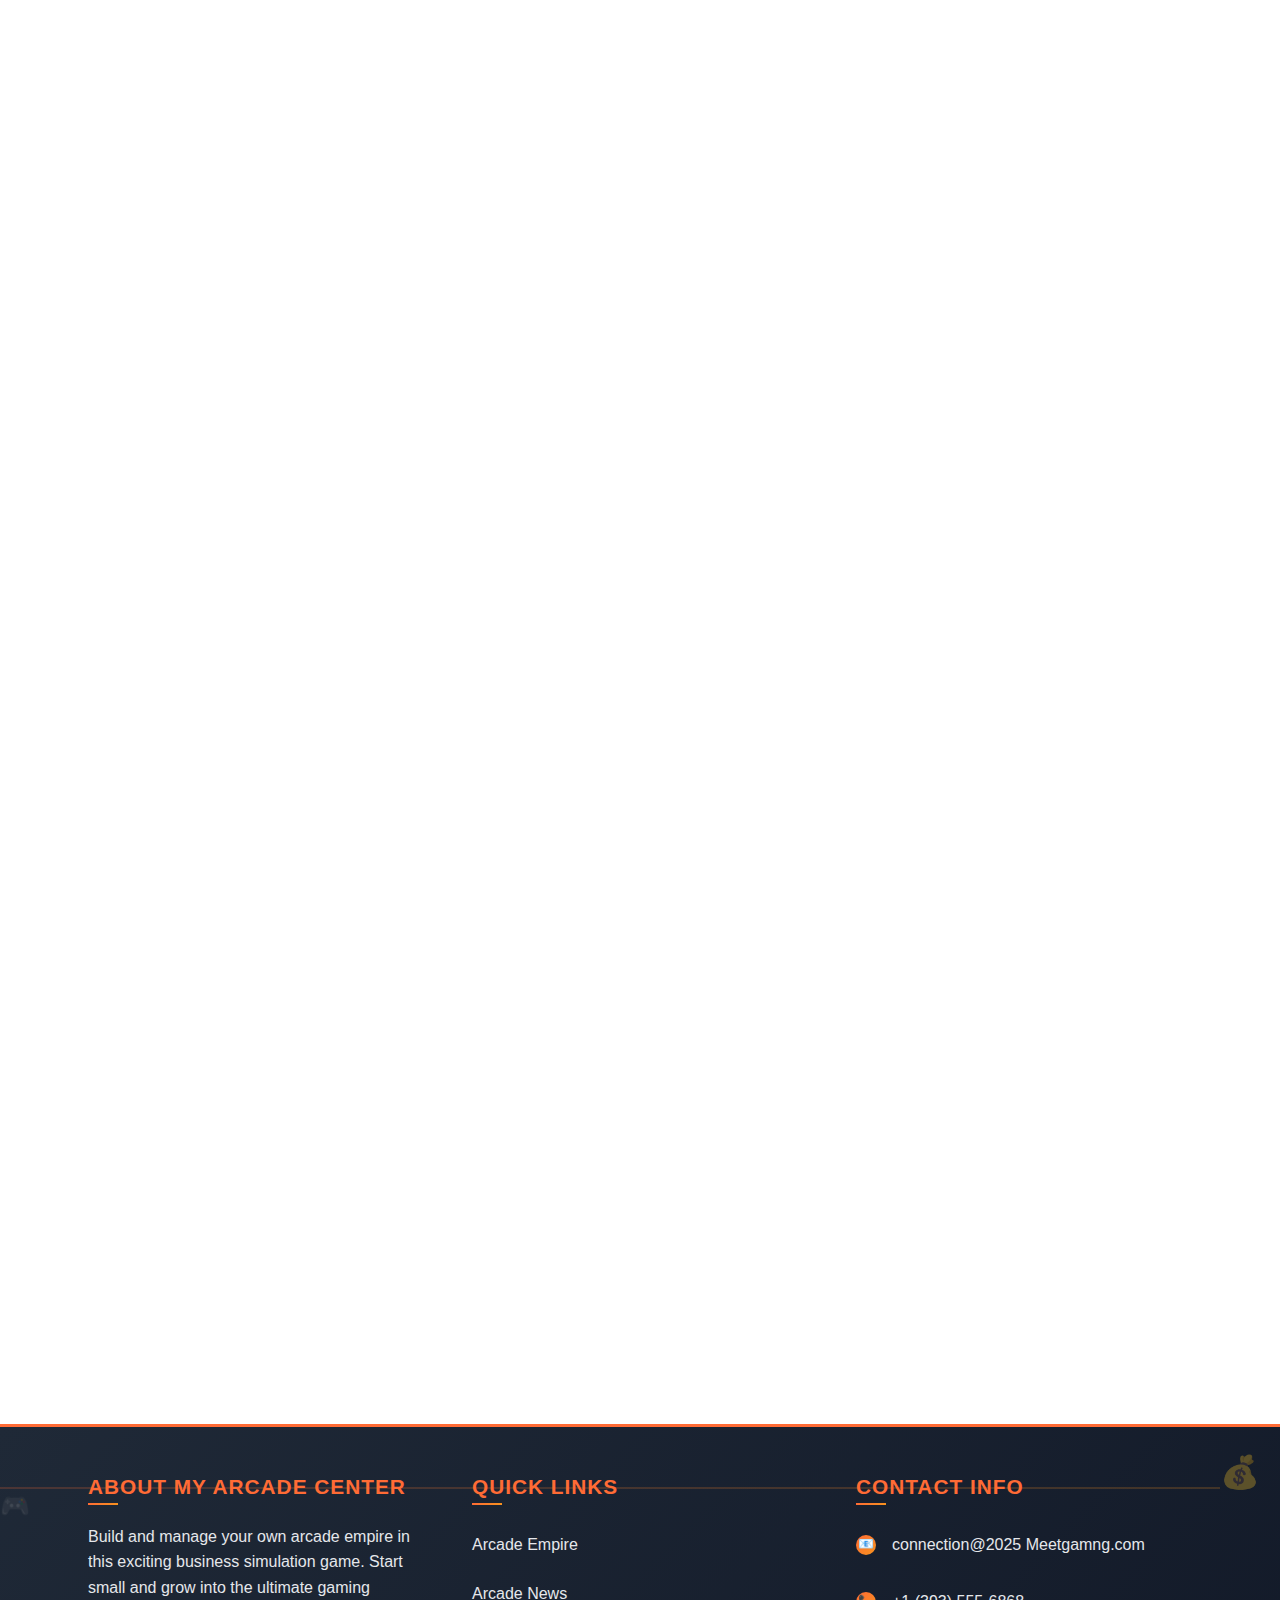
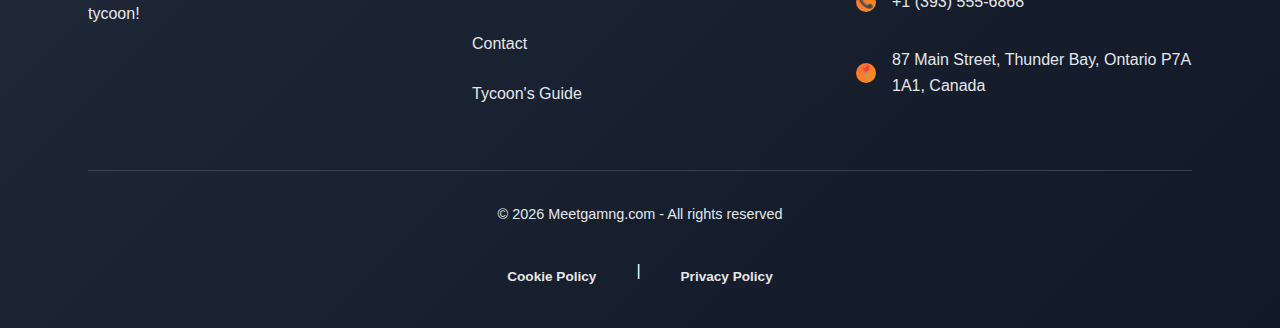
<file: arcade-disclaimer.html>
<!DOCTYPE html>
<html lang="en">
  <head>
    <meta charset="UTF-8" />
    <meta name="viewport" content="width=device-width, initial-scale=1.0" />
    <meta
      name="description"
      content="Important information about My Arcade Center. Read our tycoon's guide for health and safety guidelines, user responsibilities, and technical requirements. Learn about proper usage, screen time management, and how to enjoy our arcade management simulation safely."
    />
    <meta
      name="keywords"
      content="arcade center disclaimer, My Arcade Center tycoon guide, business simulation safety, health guidelines, screen time management, user responsibilities, game information"
    />
    <meta name="author" content="2025 Meetgamng.com" />
    <meta name="robots" content="index, follow" />
    <meta
      property="og:title"
      content="My Arcade Center: Tycoon's Guide - Important Information"
    />
    <meta
      property="og:description"
      content="Important information about My Arcade Center. Read our tycoon's guide for health and safety guidelines and user responsibilities."
    />
    <meta property="og:type" content="website" />
    <meta
      property="og:url"
      content="https://meetgamng.com/arcade-disclaimer.html"
    />
    <meta property="og:image" content="./depict_center/favicon_500.jpg" />
    <title>2025 Meetgamng.com - Tycoon's Guide</title>
    <link
      rel="icon"
      type="image/x-icon"
      href="./depict_center/favicon_500.jpg"
    />
    <link rel="stylesheet" href="./css/main.css" />
    <link rel="stylesheet" href="./css/header.css" />
    <link rel="stylesheet" href="./css/footer.css" />
    <link rel="stylesheet" href="./css/disclaimer.css" />
    <link rel="stylesheet" href="./css/cookie-banner.css" />
  </head>
  <body>
    <div id="header-placeholder"></div>

    <!-- Disclaimer Hero Section -->
    <section class="disclaimer-hero">
      <div class="container">
        <h1 class="disclaimer-hero-title">Tycoon's Guide</h1>
        <p class="disclaimer-hero-subtitle">
          Important information for arcade empire builders
        </p>
      </div>
    </section>

    <!-- Disclaimer Content -->
    <section class="disclaimer-content">
      <div class="container">
        <div class="disclaimer-card">
          <h2>Game Disclaimer</h2>

          <div class="disclaimer-section">
            <h3>General Information</h3>
            <p>
              My Arcade Center is a business simulation game designed for
              entertainment and strategic thinking purposes. This game is
              intended for users who enjoy management games, business strategy,
              and building virtual empires through arcade management.
            </p>
          </div>

          <div class="disclaimer-section">
            <h3>Game Features</h3>
            <p>
              The game provides an arcade management simulation experience with
              various business elements and strategic decisions. Users can build
              and manage arcades, hire staff, upgrade machines, and grow their
              gaming empire. The game includes features such as:
            </p>
            <ul>
              <li>Arcade management interface</li>
              <li>Business strategy elements</li>
              <li>Staff management system</li>
              <li>Machine upgrade mechanics</li>
              <li>Idle gameplay progression</li>
              <li>Tycoon-style empire building</li>
            </ul>
          </div>

          <div class="disclaimer-section">
            <h3>User Responsibility</h3>
            <p>Users are responsible for:</p>
            <ul>
              <li>
                Using the game in a manner that does not interfere with daily
                activities
              </li>
              <li>Taking regular breaks during extended gaming sessions</li>
              <li>
                Ensuring appropriate screen time, especially for younger users
              </li>
              <li>
                Using the game in a well-lit environment to reduce eye strain
              </li>
              <li>Maintaining proper posture while using the game</li>
              <li>
                Understanding that this is a simulation game, not real business
                advice
              </li>
            </ul>
          </div>

          <div class="disclaimer-section">
            <h3>Health and Safety</h3>
            <p>
              While My Arcade Center is designed to be engaging and strategic,
              users should:
            </p>
            <ul>
              <li>Take regular breaks every 30-60 minutes</li>
              <li>Maintain good posture while playing</li>
              <li>Ensure adequate lighting in their environment</li>
              <li>Stop playing if they experience any discomfort</li>
              <li>
                Consult a healthcare professional if they have concerns about
                screen time
              </li>
            </ul>
          </div>

          <div class="disclaimer-section">
            <h3>Content and Age Appropriateness</h3>
            <p>
              The game content is designed to be family-friendly and suitable
              for users interested in business simulation. However, parental
              guidance is recommended for younger children to ensure appropriate
              usage and screen time management.
            </p>
          </div>

          <div class="disclaimer-section">
            <h3>Technical Requirements</h3>
            <p>
              Users should ensure their device meets the minimum technical
              requirements for optimal game performance. The game may not
              function properly on outdated or incompatible devices.
            </p>
          </div>

          <div class="disclaimer-section">
            <h3>Updates and Changes</h3>
            <p>
              The game may be updated periodically to improve functionality, add
              new features, or address technical issues. Users are encouraged to
              keep the game updated for the best experience.
            </p>
          </div>

          <div class="disclaimer-section">
            <h3>Limitation of Liability</h3>
            <p>
              By using My Arcade Center, users acknowledge that the game is
              provided "as is" without any warranties. The developers are not
              liable for any damages or issues arising from the use of the game.
              This game is for entertainment purposes only and should not be
              considered as real business advice.
            </p>
          </div>

          <div class="disclaimer-section">
            <h3>Contact Information</h3>
            <p>
              If you have any questions about this disclaimer or the game,
              please contact us at:
            </p>
            <ul>
              <li>Email: connection@2025 Meetgamng.com</li>
              <li>Phone: +1 (393) 555-6868</li>
              <li>
                Address: 87 Main Street, Thunder Bay, Ontario P7A 1A1, Canada
              </li>
            </ul>
          </div>

          <div class="disclaimer-section">
            <p><strong>Last Updated:</strong> January 2025</p>
            <p>This disclaimer is subject to change without notice.</p>
          </div>
        </div>
      </div>
    </section>

    <div id="footer-placeholder"></div>

    <!-- Cookie Banner -->
    <div class="cookie-banner" id="cookie-banner">
      <div class="cookie-content">
        <p>
          We use cookies to enhance your experience. By continuing to use this
          site, you agree to our use of cookies.
        </p>
        <div class="cookie-buttons">
          <button class="btn btn-primary" onclick="acceptCookies()">
            Accept
          </button>
          <a href="./arcade-cookies.html" class="cookie-link">Learn More</a>
        </div>
      </div>
    </div>

    <script src="./js/builder.js"></script>
    <script src="./js/data.js"></script>
    <script src="./js/main.js"></script>
    <script src="./js/cookie-banner.js"></script>
  </body>
</html>
</file>
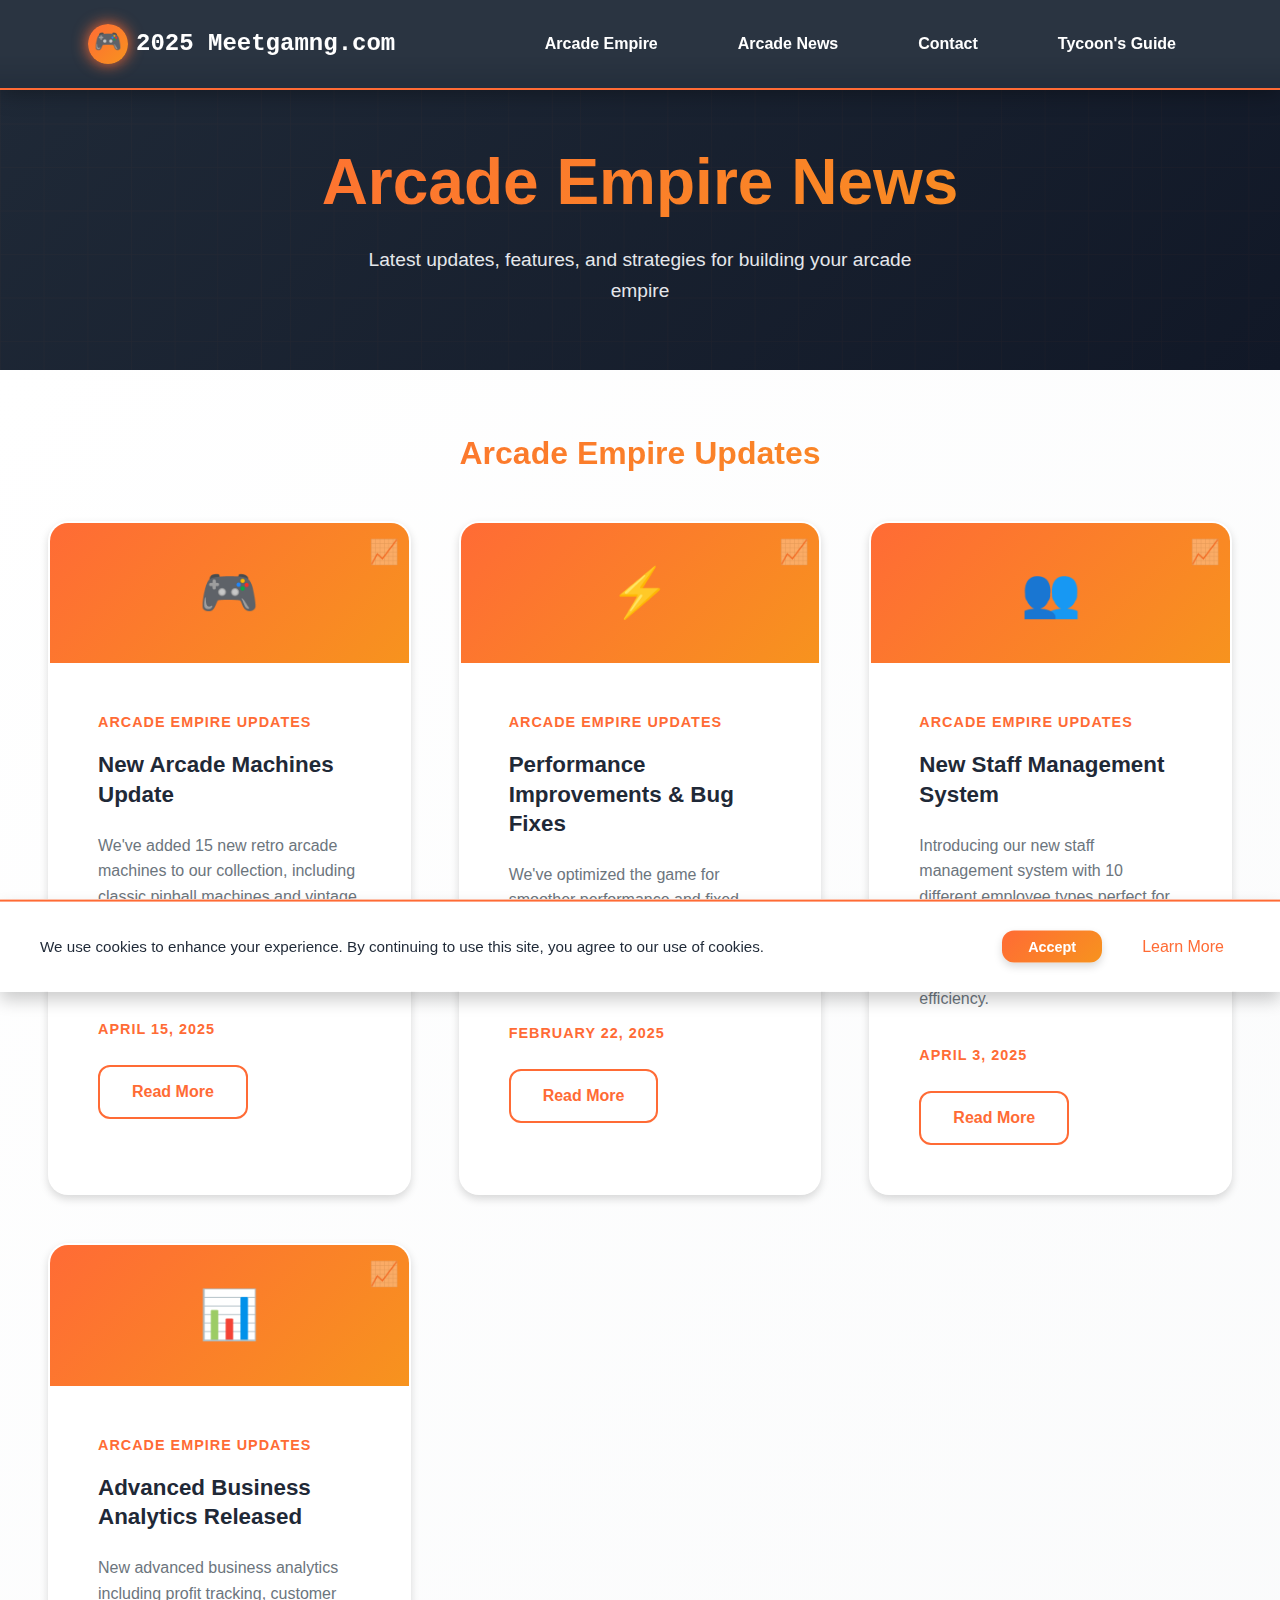
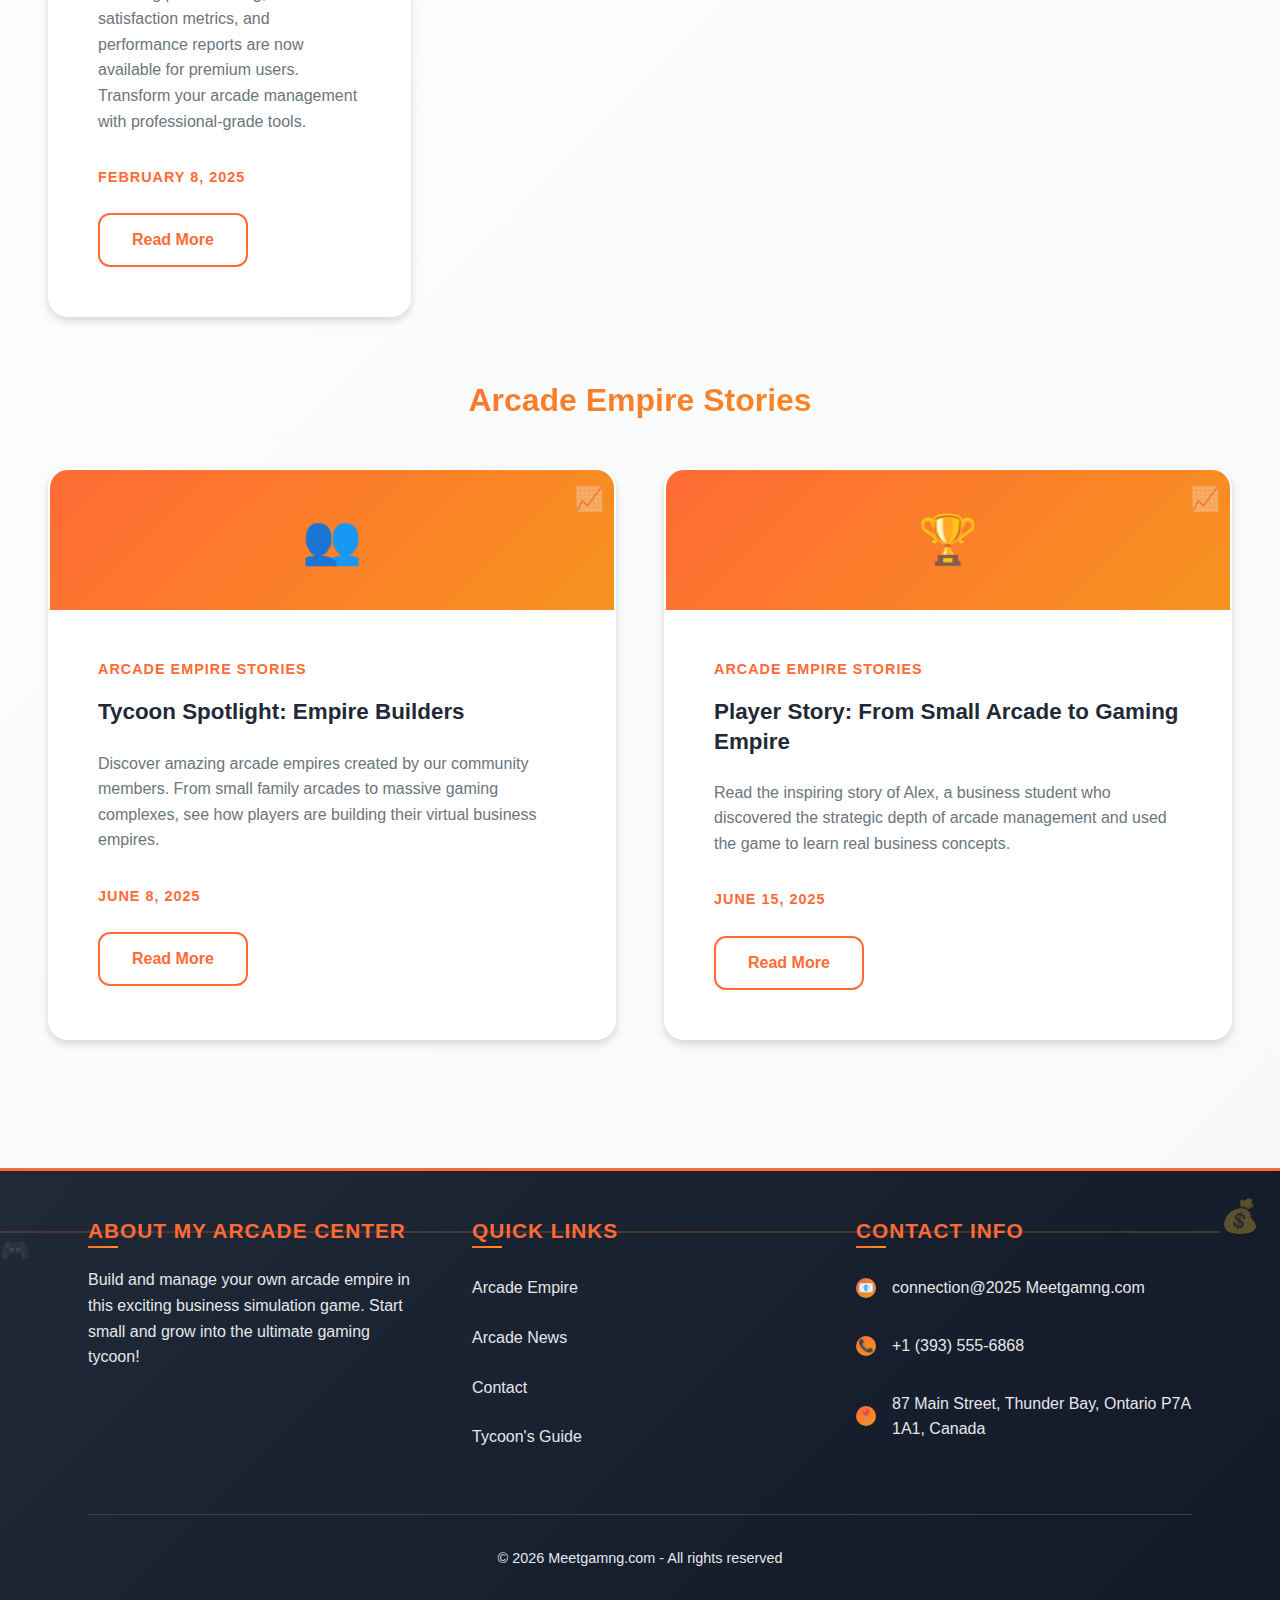
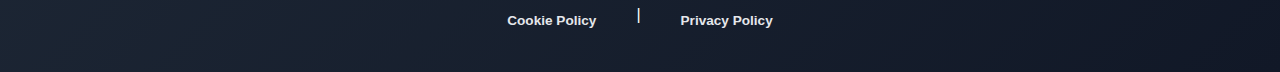
<file: arcade-news.html>
<!DOCTYPE html>
<html lang="en">
  <head>
    <meta charset="UTF-8" />
    <meta name="viewport" content="width=device-width, initial-scale=1.0" />
    <meta
      name="description"
      content="Stay updated with the latest news and updates from My Arcade Center. Discover new features, arcade machines, business strategies, and tycoon gameplay updates. Read inspiring stories from our arcade empire community and learn about the latest improvements to your favorite arcade management simulation."
    />
    <meta
      name="keywords"
      content="arcade center news, My Arcade Center updates, tycoon game features, arcade management updates, business simulation news, arcade empire community, new arcade machines"
    />
    <meta name="author" content="2025 Meetgamng.com" />
    <meta name="robots" content="index, follow" />
    <meta
      property="og:title"
      content="My Arcade Center: Latest News & Updates - Arcade Empire"
    />
    <meta
      property="og:description"
      content="Stay updated with the latest news and updates from My Arcade Center. Discover new features, arcade machines, and business strategies."
    />
    <meta property="og:type" content="website" />
    <meta property="og:url" content="https://meetgamng.com/arcade-news.html" />
    <meta property="og:image" content="./depict_center/favicon_500.jpg" />
    <title>2025 Meetgamng.com - Latest News & Updates</title>
    <link
      rel="icon"
      type="image/x-icon"
      href="./depict_center/favicon_500.jpg"
    />
    <link rel="stylesheet" href="./css/main.css" />
    <link rel="stylesheet" href="./css/header.css" />
    <link rel="stylesheet" href="./css/footer.css" />
    <link rel="stylesheet" href="./css/news.css" />
    <link rel="stylesheet" href="./css/cookie-banner.css" />
  </head>
  <body>
    <div id="header-placeholder"></div>

    <!-- News Hero Section -->
    <section class="news-hero">
      <div class="container">
        <h1 class="news-hero-title">Arcade Empire News</h1>
        <p class="news-hero-subtitle">
          Latest updates, features, and strategies for building your arcade
          empire
        </p>
      </div>
    </section>

    <!-- News Section -->
    <section class="news-section">
      <div id="news-container">
        <!-- News articles will be loaded from JSON -->
      </div>
    </section>

    <div id="footer-placeholder"></div>

    <!-- Cookie Banner -->
    <div class="cookie-banner" id="cookie-banner">
      <div class="cookie-content">
        <p>
          We use cookies to enhance your experience. By continuing to use this
          site, you agree to our use of cookies.
        </p>
        <div class="cookie-buttons">
          <button class="btn btn-primary" onclick="acceptCookies()">
            Accept
          </button>
          <a href="./arcade-cookies.html" class="cookie-link">Learn More</a>
        </div>
      </div>
    </div>

    <script src="./js/builder.js"></script>
    <script src="./js/data.js"></script>
    <script src="./js/main.js"></script>
    <script src="./js/cookie-banner.js"></script>
  </body>
</html>
</file>
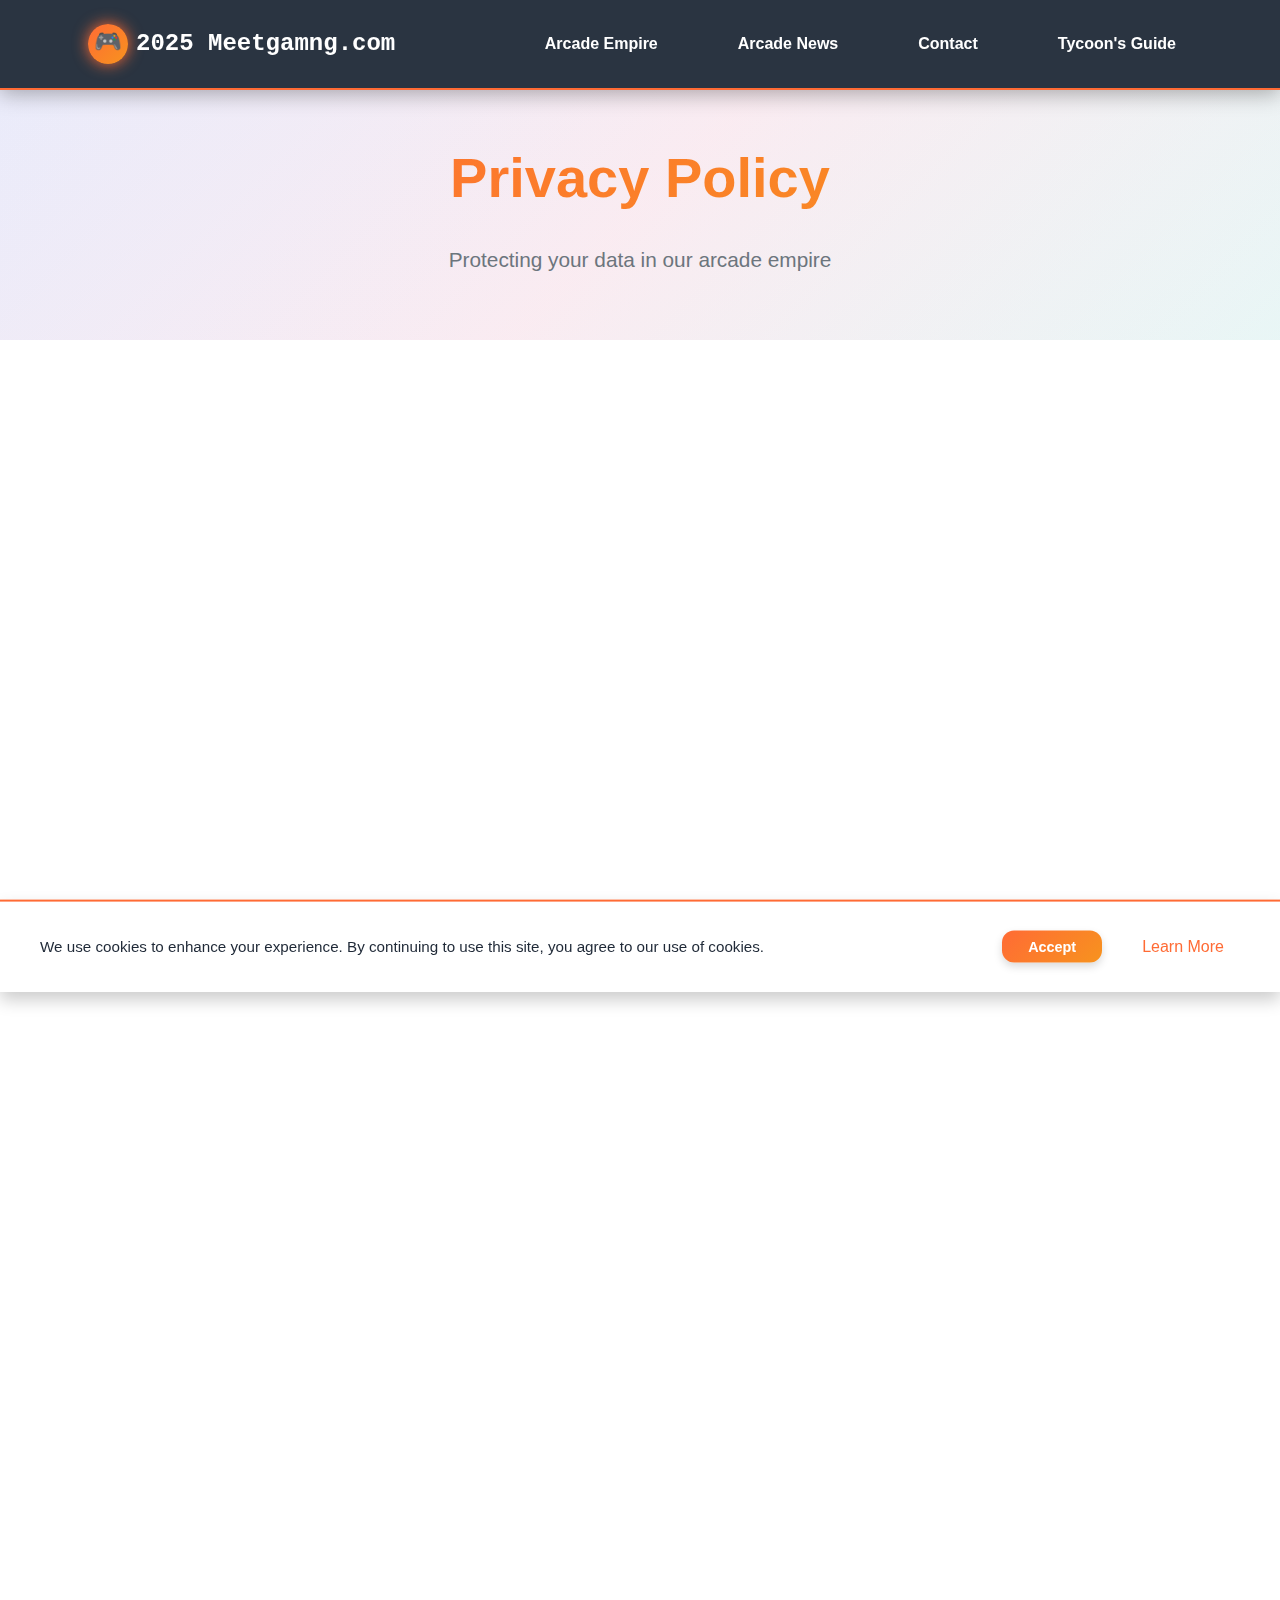
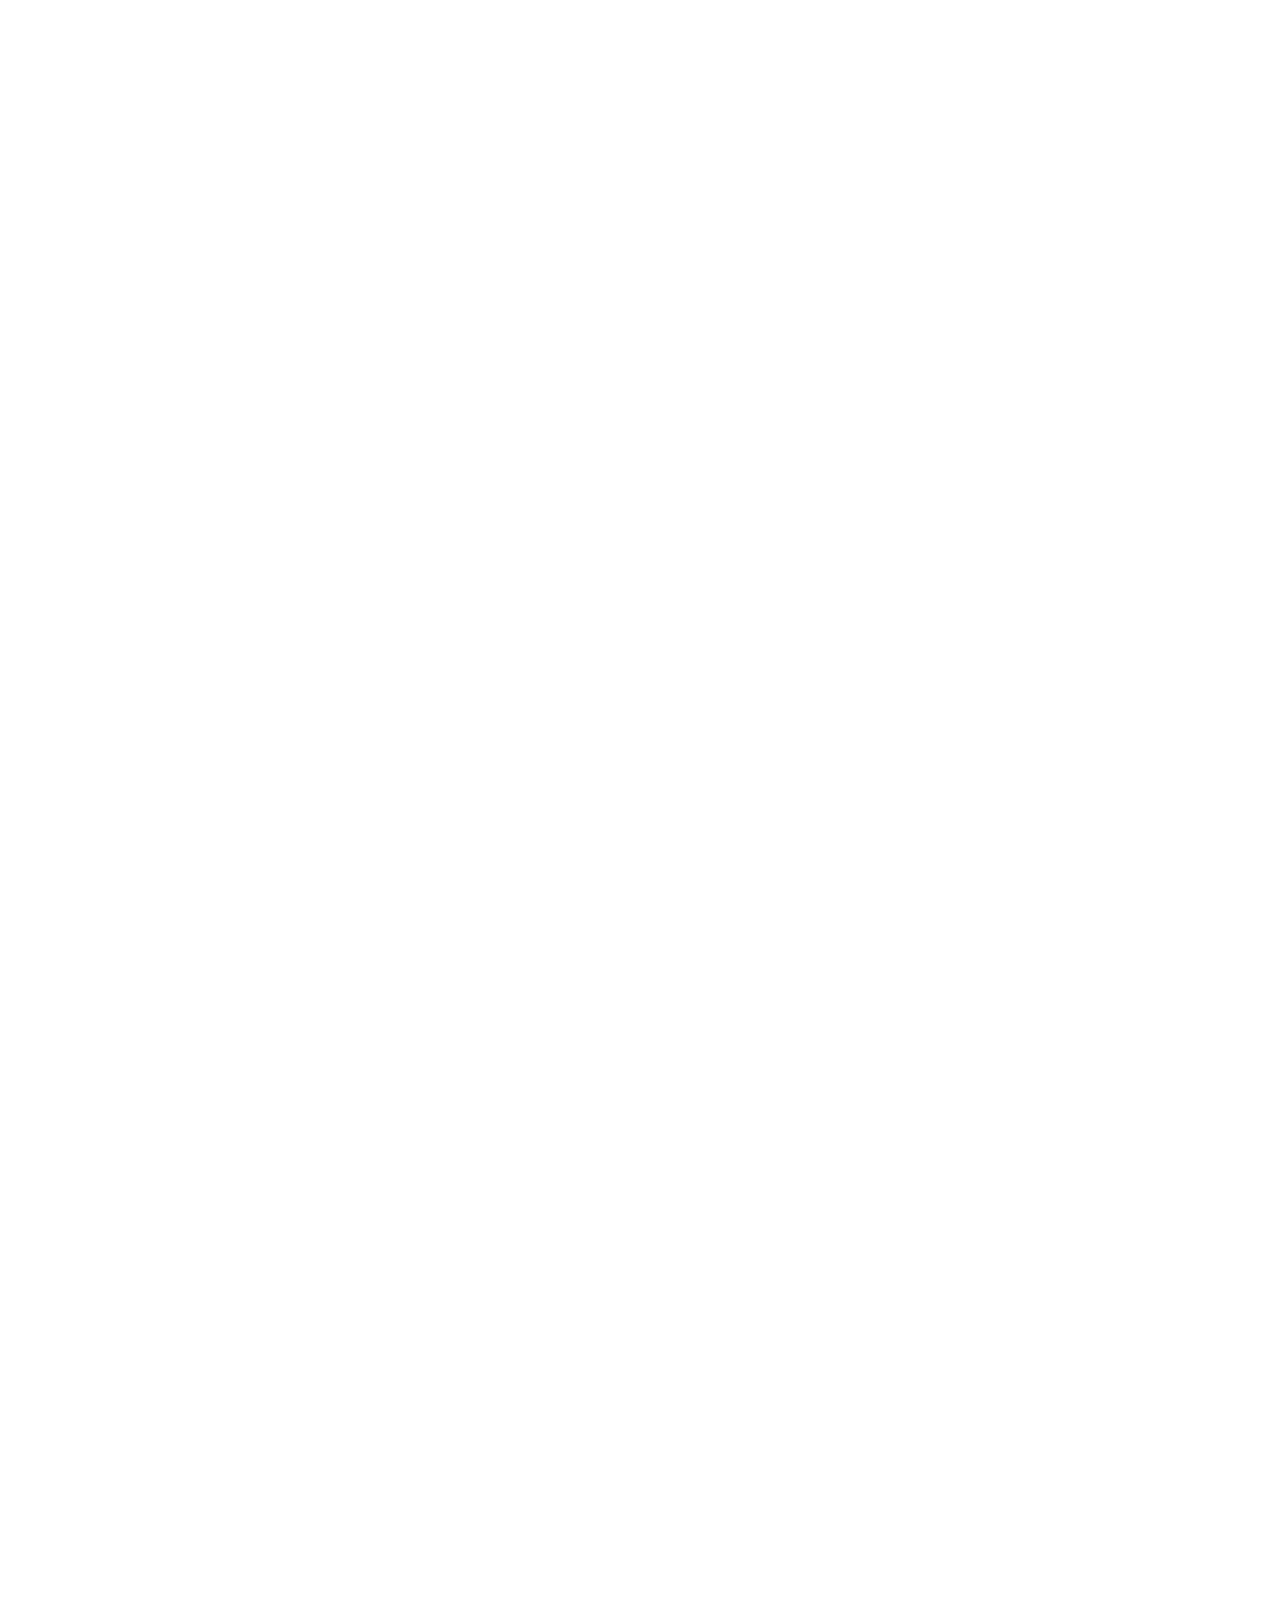
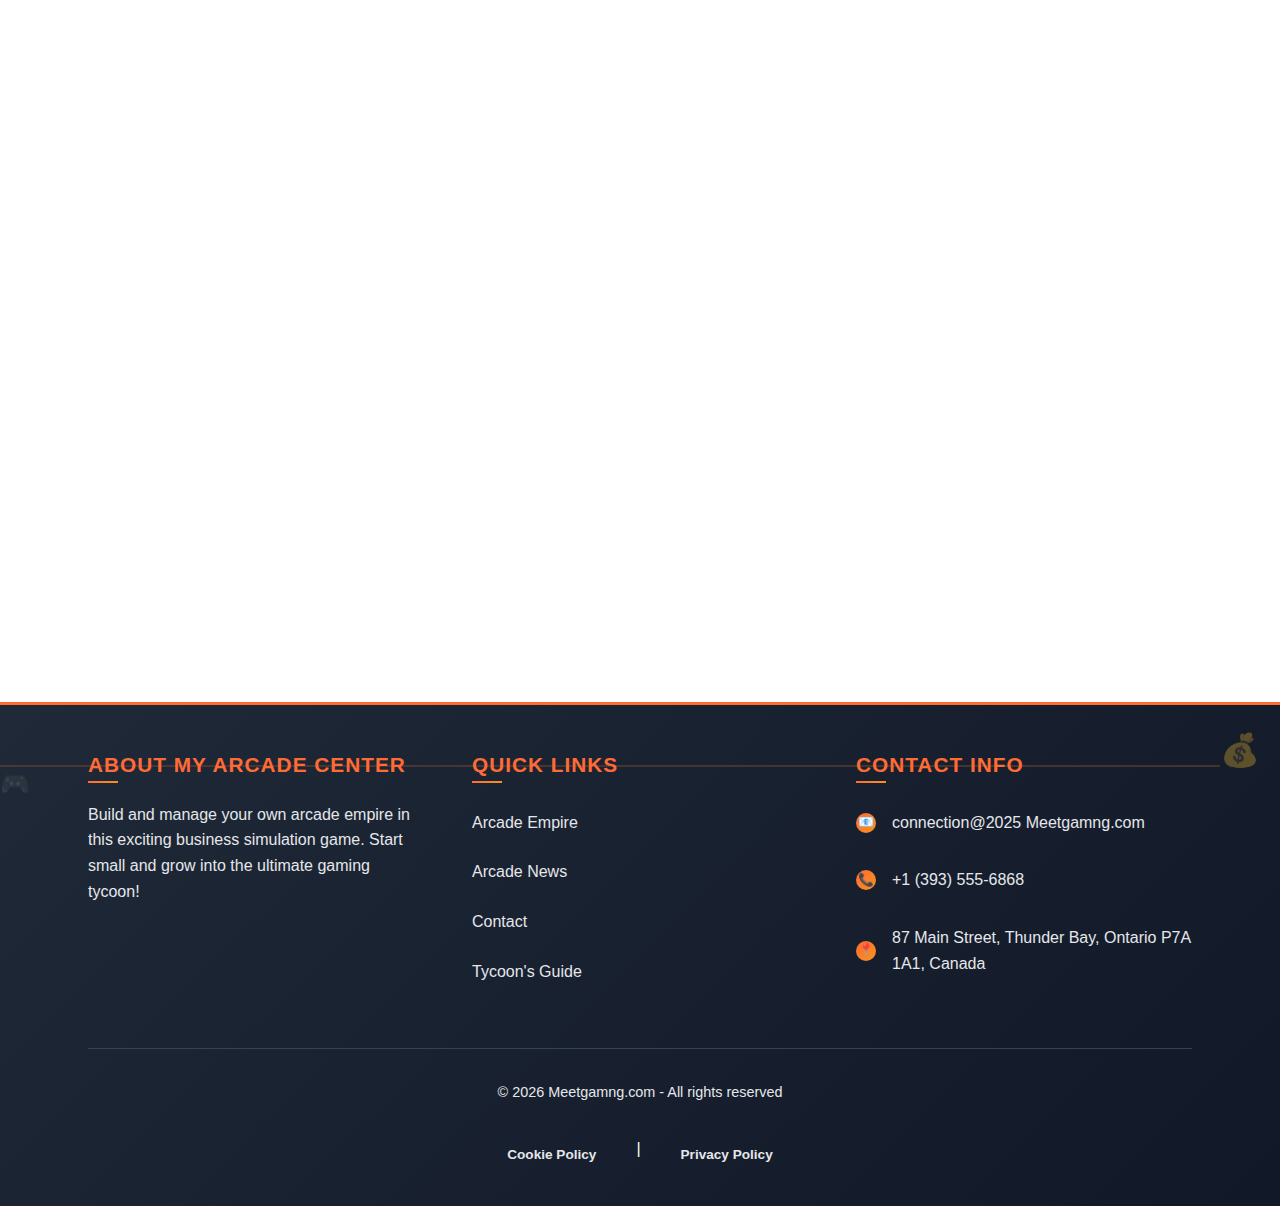
<file: arcade-privacy.html>
<!DOCTYPE html>
<html lang="en">
  <head>
    <meta charset="UTF-8" />
    <meta name="viewport" content="width=device-width, initial-scale=1.0" />
    <meta
      name="description"
      content="Read our privacy policy for My Arcade Center. Learn how we protect your personal information while you enjoy our arcade management simulation. Understand your rights, data collection practices, and how we ensure your privacy in our tycoon gaming platform."
    />
    <meta
      name="keywords"
      content="arcade center privacy, My Arcade Center privacy policy, data protection, personal information, tycoon game privacy, business simulation privacy, user rights"
    />
    <meta name="author" content="2025 Meetgamng.com" />
    <meta name="robots" content="index, follow" />
    <meta
      property="og:title"
      content="My Arcade Center: Privacy Policy - Data Protection"
    />
    <meta
      property="og:description"
      content="Read our privacy policy for My Arcade Center. Learn how we protect your personal information while you enjoy our arcade management simulation."
    />
    <meta property="og:type" content="website" />
    <meta
      property="og:url"
      content="https://meetgamng.com/arcade-privacy.html"
    />
    <meta property="og:image" content="./depict_center/favicon_500.jpg" />
    <title>2025 Meetgamng.com - Privacy Policy</title>
    <link
      rel="icon"
      type="image/x-icon"
      href="./depict_center/favicon_500.jpg"
    />
    <link rel="stylesheet" href="./css/main.css" />
    <link rel="stylesheet" href="./css/header.css" />
    <link rel="stylesheet" href="./css/footer.css" />
    <link rel="stylesheet" href="./css/disclaimer.css" />
    <link rel="stylesheet" href="./css/cookie-banner.css" />
  </head>
  <body>
    <div id="header-placeholder"></div>

    <!-- Privacy Policy Hero Section -->
    <section class="disclaimer-hero">
      <div class="container">
        <h1 class="disclaimer-hero-title">Privacy Policy</h1>
        <p class="disclaimer-hero-subtitle">
          Protecting your data in our arcade empire
        </p>
      </div>
    </section>

    <!-- Privacy Policy Content -->
    <section class="disclaimer-content">
      <div class="container">
        <div class="disclaimer-card">
          <h2>Privacy Policy</h2>

          <div class="disclaimer-section">
            <h3>Introduction</h3>
            <p>
              At My Arcade Center, we are committed to protecting your privacy
              and ensuring the security of your personal information. This
              Privacy Policy explains how we collect, use, disclose, and
              safeguard your information when you use our website and arcade
              management simulation services.
            </p>
          </div>

          <div class="disclaimer-section">
            <h3>Information We Collect</h3>
            <p>We may collect the following types of information:</p>
            <ul>
              <li>
                <strong>Personal Information:</strong> Name, email address,
                phone number (when provided through contact forms)
              </li>
              <li>
                <strong>Usage Information:</strong> How you interact with our
                website, pages visited, time spent on pages
              </li>
              <li>
                <strong>Technical Information:</strong> Device type, browser
                type, IP address, operating system
              </li>
              <li>
                <strong>Game Preferences:</strong> Arcade machine choices,
                business strategies, game settings
              </li>
              <li>
                <strong>Communication Data:</strong> Messages sent through our
                contact forms
              </li>
            </ul>
          </div>

          <div class="disclaimer-section">
            <h3>How We Use Your Information</h3>
            <p>We use the collected information for the following purposes:</p>
            <ul>
              <li>
                Provide and maintain our website and arcade simulation services
              </li>
              <li>Improve user experience and website functionality</li>
              <li>Respond to your inquiries and provide customer support</li>
              <li>
                Send important updates and notifications about our services
              </li>
              <li>Analyze website usage to improve our content and features</li>
              <li>Ensure the security and integrity of our services</li>
              <li>Comply with legal obligations and regulations</li>
            </ul>
          </div>

          <div class="disclaimer-section">
            <h3>Information Sharing and Disclosure</h3>
            <p>
              We do not sell, trade, or otherwise transfer your personal
              information to third parties without your consent, except in the
              following circumstances:
            </p>
            <ul>
              <li>
                <strong>Service Providers:</strong> We may share information
                with trusted third-party service providers who assist us in
                operating our website and providing services
              </li>
              <li>
                <strong>Legal Requirements:</strong> We may disclose information
                when required by law or to protect our rights and safety
              </li>
              <li>
                <strong>Business Transfers:</strong> In the event of a merger,
                acquisition, or sale of assets, your information may be
                transferred
              </li>
              <li>
                <strong>Consent:</strong> We may share information with your
                explicit consent
              </li>
            </ul>
          </div>

          <div class="disclaimer-section">
            <h3>Data Security</h3>
            <p>
              We implement appropriate security measures to protect your
              personal information:
            </p>
            <ul>
              <li>Encryption of sensitive data during transmission</li>
              <li>Regular security assessments and updates</li>
              <li>Access controls and authentication measures</li>
              <li>Secure data storage and backup procedures</li>
              <li>Employee training on data protection practices</li>
            </ul>
          </div>

          <div class="disclaimer-section">
            <h3>Your Rights and Choices</h3>
            <p>
              You have the following rights regarding your personal information:
            </p>
            <ul>
              <li>
                <strong>Access:</strong> Request a copy of the personal
                information we hold about you
              </li>
              <li>
                <strong>Correction:</strong> Request correction of inaccurate or
                incomplete information
              </li>
              <li>
                <strong>Deletion:</strong> Request deletion of your personal
                information
              </li>
              <li>
                <strong>Portability:</strong> Request transfer of your data to
                another service
              </li>
              <li>
                <strong>Objection:</strong> Object to processing of your
                personal information
              </li>
              <li>
                <strong>Withdrawal:</strong> Withdraw consent for data
                processing
              </li>
            </ul>
          </div>

          <div class="disclaimer-section">
            <h3>Cookies and Tracking Technologies</h3>
            <p>
              We use cookies and similar tracking technologies to enhance your
              experience. For detailed information about our use of cookies,
              please see our <a href="./arcade-cookies.html">Cookie Policy</a>.
            </p>
          </div>

          <div class="disclaimer-section">
            <h3>Third-Party Services</h3>
            <p>
              Our website may contain links to third-party services or integrate
              with third-party tools. These services have their own privacy
              policies, and we are not responsible for their practices. We
              encourage you to review their privacy policies before using their
              services.
            </p>
          </div>

          <div class="disclaimer-section">
            <h3>Children's Privacy</h3>
            <p>
              Our services are not intended for children under the age of 13. We
              do not knowingly collect personal information from children under
              13. If you are a parent or guardian and believe your child has
              provided us with personal information, please contact us
              immediately.
            </p>
          </div>

          <div class="disclaimer-section">
            <h3>International Data Transfers</h3>
            <p>
              Your information may be transferred to and processed in countries
              other than your own. We ensure that such transfers comply with
              applicable data protection laws and implement appropriate
              safeguards to protect your information.
            </p>
          </div>

          <div class="disclaimer-section">
            <h3>Changes to This Policy</h3>
            <p>
              We may update this Privacy Policy from time to time. We will
              notify you of any changes by posting the new Privacy Policy on
              this page and updating the "Last Updated" date. We encourage you
              to review this Privacy Policy periodically.
            </p>
          </div>

          <div class="disclaimer-section">
            <h3>Contact Us</h3>
            <p>
              If you have any questions about this Privacy Policy or our data
              practices, please contact us at:
            </p>
            <ul>
              <li>Email: connection@2025 Meetgamng.com</li>
              <li>Phone: +1 (393) 555-6868</li>
              <li>
                Address: 87 Main Street, Thunder Bay, Ontario P7A 1A1, Canada
              </li>
            </ul>
          </div>

          <div class="disclaimer-section">
            <p><strong>Last Updated:</strong> January 2025</p>
          </div>
        </div>
      </div>
    </section>

    <div id="footer-placeholder"></div>

    <!-- Cookie Banner -->
    <div class="cookie-banner" id="cookie-banner">
      <div class="cookie-content">
        <p>
          We use cookies to enhance your experience. By continuing to use this
          site, you agree to our use of cookies.
        </p>
        <div class="cookie-buttons">
          <button class="btn btn-primary" onclick="acceptCookies()">
            Accept
          </button>
          <a href="./arcade-cookies.html" class="cookie-link">Learn More</a>
        </div>
      </div>
    </div>

    <script src="./js/builder.js"></script>
    <script src="./js/data.js"></script>
    <script src="./js/main.js"></script>
    <script src="./js/cookie-banner.js"></script>
  </body>
</html>
</file>
<file: css/main.css>
:root {
  /* Color Palette - Arcade Center & Business Theme */
  --primary-color: #ff6b35;
  --secondary-color: #f7931e;
  --accent-color: #00d4aa;
  --success-color: #28a745;
  --warning-color: #ffc107;
  --danger-color: #dc3545;
  --info-color: #17a2b8;

  /* Business & Industrial Colors */
  --dark-blue: #1e3a8a;
  --steel-gray: #374151;
  --gold: #fbbf24;
  --silver: #e5e7eb;
  --copper: #b45309;
  --neon-green: #10b981;
  --neon-pink: #ec4899;
  --neon-blue: #3b82f6;

  /* Neutral Colors */
  --white: #ffffff;
  --light-gray: #f8f9fa;
  --gray: #6c757d;
  --dark-gray: #1f2937;
  --black: #111827;

  /* Gradients */
  --gradient-primary: linear-gradient(
    135deg,
    var(--primary-color),
    var(--secondary-color)
  );
  --gradient-secondary: linear-gradient(
    135deg,
    var(--accent-color),
    var(--neon-green)
  );
  --gradient-business: linear-gradient(
    135deg,
    var(--dark-blue),
    var(--steel-gray)
  );
  --gradient-gold: linear-gradient(135deg, var(--gold), var(--copper));
  --gradient-neon: linear-gradient(135deg, var(--neon-pink), var(--neon-blue));

  /* Typography */
  --font-primary: "Segoe UI", Tahoma, Geneva, Verdana, sans-serif;
  --font-secondary: "Courier New", monospace;

  /* Spacing */
  --spacing-xs: 0.5rem;
  --spacing-sm: 1rem;
  --spacing-md: 1.5rem;
  --spacing-lg: 2rem;
  --spacing-xl: 3rem;
  --spacing-xxl: 4rem;

  /* Border Radius */
  --border-radius-sm: 8px;
  --border-radius-md: 12px;
  --border-radius-lg: 20px;
  --border-radius-xl: 30px;

  /* Shadows */
  --shadow-sm: 0 2px 4px rgba(0, 0, 0, 0.1);
  --shadow-md: 0 4px 8px rgba(0, 0, 0, 0.15);
  --shadow-lg: 0 8px 16px rgba(0, 0, 0, 0.2);
  --shadow-xl: 0 12px 24px rgba(0, 0, 0, 0.25);
  --shadow-neon: 0 0 20px rgba(255, 107, 53, 0.3);

  /* Transitions */
  --transition-fast: 0.2s ease;
  --transition-normal: 0.3s ease;
  --transition-slow: 0.5s ease;
}

* {
  margin: 0;
  padding: 0;
  box-sizing: border-box;
}

body {
  font-family: var(--font-primary);
  line-height: 1.6;
  color: var(--dark-gray);
  background: linear-gradient(135deg, var(--light-gray) 0%, var(--white) 100%);
  overflow-x: hidden;
  padding-top: 80px; /* Account for fixed header */
}

@media (max-width: 480px) {
  body {
    padding-top: 60px; /* Smaller padding for mobile */
  }
}

.container {
  max-width: 1200px;
  margin: 0 auto;
  padding: 0 var(--spacing-md);
}

/* Typography */
h1,
h2,
h3,
h4,
h5,
h6 {
  font-weight: 700;
  line-height: 1.2;
  margin-bottom: var(--spacing-sm);
}

h1 {
  font-size: clamp(2rem, 5vw, 3.5rem);
  background: var(--gradient-primary);
  -webkit-background-clip: text;
  -webkit-text-fill-color: transparent;
  background-clip: text;
}

h2 {
  font-size: clamp(1.5rem, 4vw, 2.5rem);
}

h3 {
  font-size: clamp(1.2rem, 3vw, 1.8rem);
}

p {
  margin-bottom: var(--spacing-sm);
  font-size: 1rem;
}

/* Buttons */
.btn {
  display: inline-block;
  padding: var(--spacing-sm) var(--spacing-lg);
  border: none;
  border-radius: var(--border-radius-md);
  font-size: 1rem;
  font-weight: 600;
  text-decoration: none;
  cursor: pointer;
  transition: all var(--transition-normal);
  text-align: center;
  min-width: 120px;
  position: relative;
  overflow: hidden;
}

.btn-primary {
  background: var(--gradient-primary);
  color: var(--white);
  box-shadow: var(--shadow-md);
}

.btn-primary:hover {
  transform: translateY(-2px);
  box-shadow: var(--shadow-lg), var(--shadow-neon);
}

.btn-secondary {
  background: transparent;
  color: var(--primary-color);
  border: 2px solid var(--primary-color);
}

.btn-secondary:hover {
  background: var(--primary-color);
  color: var(--white);
  transform: translateY(-2px);
  box-shadow: var(--shadow-neon);
}

.btn-business {
  background: var(--gradient-business);
  color: var(--white);
  box-shadow: var(--shadow-md);
}

.btn-business:hover {
  transform: translateY(-2px);
  box-shadow: var(--shadow-lg);
}

/* Section Styles */
.section-title {
  text-align: center;
  margin-bottom: var(--spacing-xl);
  background: var(--gradient-primary);
  -webkit-background-clip: text;
  -webkit-text-fill-color: transparent;
  background-clip: text;
  font-weight: 700;
}

.section-subtitle {
  text-align: center;
  color: var(--gray);
  font-size: 1.1rem;
  margin-bottom: var(--spacing-xl);
  max-width: 600px;
  margin-left: auto;
  margin-right: auto;
}

/* Money Animation */
@keyframes moneyFloat {
  0%,
  100% {
    transform: translateY(0px) rotate(0deg);
  }
  25% {
    transform: translateY(-10px) rotate(5deg);
  }
  50% {
    transform: translateY(-20px) rotate(0deg);
  }
  75% {
    transform: translateY(-10px) rotate(-5deg);
  }
}

@keyframes coinSpin {
  0% {
    transform: rotateY(0deg);
  }
  100% {
    transform: rotateY(360deg);
  }
}

.money-animation {
  animation: moneyFloat 3s ease-in-out infinite;
}

.coin-spin {
  animation: coinSpin 2s linear infinite;
}

/* Responsive Design */
@media (max-width: 360px) {
  .container {
    padding: 0 var(--spacing-sm);
  }

  .btn {
    padding: var(--spacing-xs) var(--spacing-md);
    font-size: 0.9rem;
    min-width: 100px;
  }
}

@media (min-width: 768px) {
  .container {
    padding: 0 var(--spacing-lg);
  }
}

@media (min-width: 1280px) {
  .container {
    padding: 0 var(--spacing-xl);
  }
}

/* Animations */
@keyframes fadeInUp {
  from {
    opacity: 0;
    transform: translateY(30px);
  }
  to {
    opacity: 1;
    transform: translateY(0);
  }
}

@keyframes float {
  0%,
  100% {
    transform: translateY(0px);
  }
  50% {
    transform: translateY(-10px);
  }
}

@keyframes pulse {
  0%,
  100% {
    transform: scale(1);
  }
  50% {
    transform: scale(1.05);
  }
}

@keyframes neonGlow {
  0%,
  100% {
    box-shadow: 0 0 5px var(--neon-green);
  }
  50% {
    box-shadow: 0 0 20px var(--neon-green), 0 0 30px var(--neon-green);
  }
}

.fade-in-up {
  animation: fadeInUp 0.6s ease-out;
}

.float {
  animation: float 3s ease-in-out infinite;
}

.pulse {
  animation: pulse 2s ease-in-out infinite;
}

.neon-glow {
  animation: neonGlow 2s ease-in-out infinite;
}

/* Utility Classes */
.text-center {
  text-align: center;
}

.text-left {
  text-align: left;
}

.text-right {
  text-align: right;
}

.mb-0 {
  margin-bottom: 0;
}

.mb-1 {
  margin-bottom: var(--spacing-xs);
}

.mb-2 {
  margin-bottom: var(--spacing-sm);
}

.mb-3 {
  margin-bottom: var(--spacing-md);
}

.mb-4 {
  margin-bottom: var(--spacing-lg);
}

.mb-5 {
  margin-bottom: var(--spacing-xl);
}

.mt-0 {
  margin-top: 0;
}

.mt-1 {
  margin-top: var(--spacing-xs);
}

.mt-2 {
  margin-top: var(--spacing-sm);
}

.mt-3 {
  margin-top: var(--spacing-md);
}

.mt-4 {
  margin-top: var(--spacing-lg);
}

.mt-5 {
  margin-top: var(--spacing-xl);
}

.hidden {
  display: none;
}

.visible {
  display: block;
}
</file>
<file: css/header.css>
.header {
  position: fixed;
  top: 0;
  left: 0;
  right: 0;
  background: rgba(31, 41, 55, 0.95);
  backdrop-filter: blur(15px);
  border-bottom: 2px solid var(--primary-color);
  z-index: 1000;
  transition: all var(--transition-normal);
  box-shadow: 0 4px 20px rgba(0, 0, 0, 0.3);
}

.header-content {
  display: flex;
  align-items: center;
  justify-content: space-between;
  padding: var(--spacing-sm) var(--spacing-md);
  max-width: 1200px;
  margin: 0 auto;
}

.logo {
  display: flex;
  align-items: center;
  text-decoration: none;
  color: var(--white);
  font-weight: 700;
  font-size: 1.5rem;
  transition: all var(--transition-normal);
  font-family: var(--font-secondary);
}

.logo:hover {
  transform: scale(1.05);
  text-shadow: 0 0 10px var(--primary-color);
}

.logo-icon {
  width: 40px;
  height: 40px;
  margin-right: var(--spacing-xs);
  background: var(--gradient-primary);
  border-radius: 50%;
  display: flex;
  align-items: center;
  justify-content: center;
  font-size: 1.4rem;
  box-shadow: 0 0 15px var(--primary-color);
  animation: pulse 2s ease-in-out infinite;
}

.nav {
  display: none;
}

.nav-list {
  display: flex;
  list-style: none;
  gap: var(--spacing-lg);
  align-items: center;
}

.nav-link {
  text-decoration: none;
  color: var(--white);
  font-weight: 600;
  transition: all var(--transition-normal);
  position: relative;
  padding: var(--spacing-xs) var(--spacing-sm);
  border-radius: var(--border-radius-sm);
}

.nav-link:hover {
  color: var(--primary-color);
  background: rgba(255, 107, 53, 0.1);
  text-shadow: 0 0 8px var(--primary-color);
}

.nav-link::after {
  content: "";
  position: absolute;
  bottom: -2px;
  left: 50%;
  width: 0;
  height: 2px;
  background: var(--gradient-primary);
  transition: all var(--transition-normal);
  transform: translateX(-50%);
}

.nav-link:hover::after {
  width: 80%;
}

.burger-menu {
  display: flex;
  flex-direction: column;
  justify-content: space-around;
  width: 30px;
  height: 25px;
  background: transparent;
  border: none;
  cursor: pointer;
  padding: 0;
  z-index: 1001;
}

.burger-line {
  width: 100%;
  height: 3px;
  background: var(--primary-color);
  border-radius: 2px;
  transition: all var(--transition-normal);
  transform-origin: center;
  box-shadow: 0 0 5px var(--primary-color);
}

.burger-menu.active .burger-line:nth-child(1) {
  transform: rotate(45deg) translate(6px, 6px);
  background: var(--neon-green);
}

.burger-menu.active .burger-line:nth-child(2) {
  opacity: 0;
}

.burger-menu.active .burger-line:nth-child(3) {
  transform: rotate(-45deg) translate(6px, -6px);
  background: var(--neon-pink);
}

/* Mobile Menu Styles */
.mobile-menu {
  position: fixed;
  top: 0;
  left: 0;
  right: 0;
  bottom: 0;
  background: rgba(31, 41, 55, 0.98);
  z-index: 1000;
  display: none;
  opacity: 0;
  transition: opacity 0.3s ease;
  backdrop-filter: blur(20px);
}

.mobile-menu.active {
  display: block;
  opacity: 1;
}

.mobile-nav-list {
  list-style: none;
  margin: 0;
  padding: 0;
  display: flex;
  flex-direction: row;
  flex-wrap: wrap;
  gap: 15px;
  justify-content: center;
  align-items: center;
  padding: 20px;
  margin-top: 80px;
  background: rgba(55, 65, 81, 0.9);
  border-radius: 15px;
  box-shadow: 0 4px 20px rgba(0, 0, 0, 0.3);
  backdrop-filter: blur(15px);
  border: 1px solid var(--primary-color);
}

.mobile-nav-link {
  text-decoration: none;
  color: var(--white);
  font-size: 16px;
  font-weight: 600;
  padding: 12px 18px;
  border-radius: 8px;
  transition: all 0.3s ease;
  background: transparent;
  display: inline-block;
  border: 1px solid transparent;
}

.mobile-nav-link:hover {
  color: var(--primary-color);
  background: rgba(255, 107, 53, 0.1);
  border-color: var(--primary-color);
  text-shadow: 0 0 8px var(--primary-color);
  box-shadow: 0 0 10px rgba(255, 107, 53, 0.3);
}

/* Responsive Design */
@media (min-width: 1280px) {
  .burger-menu {
    display: none;
  }

  .nav {
    display: block;
  }

  .header-content {
    padding: var(--spacing-md) var(--spacing-xl);
  }

  .nav-list {
    gap: var(--spacing-xl);
  }
}

/* Header scroll effect */
.header.scrolled {
  background: rgba(31, 41, 55, 0.98);
  box-shadow: var(--shadow-lg), 0 0 20px rgba(255, 107, 53, 0.2);
}

/* Arcade-style animations */
@keyframes arcadeGlow {
  0%,
  100% {
    box-shadow: 0 0 5px var(--primary-color);
  }
  50% {
    box-shadow: 0 0 20px var(--primary-color), 0 0 30px var(--primary-color);
  }
}

.arcade-glow {
  animation: arcadeGlow 2s ease-in-out infinite;
}
</file>
<file: css/footer.css>
.footer {
  background: linear-gradient(135deg, var(--dark-gray) 0%, var(--black) 100%);
  color: var(--white);
  padding: var(--spacing-xl) 0 var(--spacing-lg);
  border-top: 3px solid var(--primary-color);
  position: relative;
  overflow: hidden;
}

.footer::before {
  content: "";
  position: absolute;
  top: 0;
  left: 0;
  right: 0;
  height: 2px;
  background: var(--gradient-primary);
  animation: arcadeGlow 3s ease-in-out infinite;
}

.footer-content {
  max-width: 1200px;
  margin: 0 auto;
  padding: 0 var(--spacing-md);
}

.footer-grid {
  display: grid;
  grid-template-columns: repeat(auto-fit, minmax(250px, 1fr));
  gap: var(--spacing-xl);
  margin-bottom: var(--spacing-xl);
}

.footer-section h3 {
  color: var(--primary-color);
  font-size: 1.3rem;
  margin-bottom: var(--spacing-md);
  font-weight: 700;
  text-transform: uppercase;
  letter-spacing: 1px;
  position: relative;
}

.footer-section h3::after {
  content: "";
  position: absolute;
  bottom: -5px;
  left: 0;
  width: 30px;
  height: 2px;
  background: var(--gradient-primary);
}

.footer-section p {
  color: var(--silver);
  line-height: 1.6;
  margin-bottom: var(--spacing-sm);
}

.footer-section ul {
  list-style: none;
  padding: 0;
}

.footer-section ul li {
  margin-bottom: var(--spacing-xs);
}

.footer-section ul li a {
  color: var(--silver);
  text-decoration: none;
  transition: all var(--transition-normal);
  display: inline-block;
  padding: var(--spacing-xs) 0;
  position: relative;
}

.footer-section ul li a:hover {
  color: var(--primary-color);
  transform: translateX(5px);
  text-shadow: 0 0 8px var(--primary-color);
}

.footer-section ul li a::before {
  content: "▶";
  position: absolute;
  left: -15px;
  opacity: 0;
  transition: all var(--transition-normal);
  color: var(--primary-color);
}

.footer-section ul li a:hover::before {
  opacity: 1;
  left: -20px;
}

.contact-info {
  display: flex;
  flex-direction: column;
  gap: var(--spacing-sm);
}

.contact-item {
  display: flex;
  align-items: center;
  gap: var(--spacing-sm);
  padding: var(--spacing-xs) 0;
}

.contact-icon {
  width: 20px;
  height: 20px;
  display: flex;
  align-items: center;
  justify-content: center;
  background: var(--gradient-primary);
  border-radius: 50%;
  font-size: 0.8rem;
  color: var(--white);
  flex-shrink: 0;
}

.contact-item a {
  color: var(--silver);
  text-decoration: none;
  transition: all var(--transition-normal);
}

.contact-item a:hover {
  color: var(--primary-color);
  text-shadow: 0 0 5px var(--primary-color);
}

.contact-item span {
  color: var(--silver);
}

.footer-bottom {
  border-top: 1px solid var(--steel-gray);
  padding-top: var(--spacing-lg);
  text-align: center;
  display: flex;
  flex-direction: column;
  align-items: center;
  gap: var(--spacing-sm);
}

.footer-bottom p {
  color: var(--silver);
  font-size: 0.9rem;
  margin: 0;
}

.footer-bottom a {
  color: var(--primary-color);
  text-decoration: none;
  font-weight: 600;
  transition: all var(--transition-normal);
}

.footer-bottom a:hover {
  color: var(--secondary-color);
  text-shadow: 0 0 5px var(--secondary-color);
}

.footer-bottom div {
  display: flex;
  gap: var(--spacing-md);
  flex-wrap: wrap;
  justify-content: center;
}

.footer-bottom div a {
  color: var(--silver);
  font-size: 0.85rem;
  padding: var(--spacing-xs) var(--spacing-sm);
  border-radius: var(--border-radius-sm);
  transition: all var(--transition-normal);
}

.footer-bottom div a:hover {
  color: var(--primary-color);
  background: rgba(255, 107, 53, 0.1);
  text-shadow: 0 0 5px var(--primary-color);
}

/* Money animation in footer */
.footer::after {
  content: "💰";
  position: absolute;
  top: 20px;
  right: 20px;
  font-size: 2rem;
  animation: moneyFloat 4s ease-in-out infinite;
  opacity: 0.3;
}

.footer::before {
  content: "🎮";
  position: absolute;
  top: 60px;
  right: 60px;
  font-size: 1.5rem;
  animation: float 3s ease-in-out infinite;
  opacity: 0.2;
}

/* Responsive Design */
@media (max-width: 768px) {
  .footer-grid {
    grid-template-columns: 1fr;
    gap: var(--spacing-lg);
  }

  .footer-section {
    text-align: center;
  }

  .footer-section h3::after {
    left: 50%;
    transform: translateX(-50%);
  }

  .contact-info {
    align-items: center;
  }

  .contact-item {
    justify-content: center;
  }

  .footer-bottom div {
    flex-direction: column;
    gap: var(--spacing-xs);
  }
}

@media (min-width: 1280px) {
  .footer-content {
    padding: 0 var(--spacing-xl);
  }
}

/* Arcade-style animations */
@keyframes arcadeGlow {
  0%,
  100% {
    box-shadow: 0 0 5px var(--primary-color);
  }
  50% {
    box-shadow: 0 0 20px var(--primary-color), 0 0 30px var(--primary-color);
  }
}

@keyframes moneyFloat {
  0%,
  100% {
    transform: translateY(0px) rotate(0deg);
  }
  25% {
    transform: translateY(-10px) rotate(5deg);
  }
  50% {
    transform: translateY(-20px) rotate(0deg);
  }
  75% {
    transform: translateY(-10px) rotate(-5deg);
  }
}

@keyframes float {
  0%,
  100% {
    transform: translateY(0px);
  }
  50% {
    transform: translateY(-10px);
  }
}
</file>
<file: css/hero.css>
.hero {
  background: linear-gradient(135deg, var(--dark-gray) 0%, var(--black) 100%);
  color: var(--white);
  padding: var(--spacing-xxl) 0;
  position: relative;
  overflow: hidden;
}

.hero::before {
  content: "";
  position: absolute;
  top: 0;
  left: 0;
  right: 0;
  bottom: 0;
  background: url('data:image/svg+xml,<svg xmlns="http://www.w3.org/2000/svg" viewBox="0 0 100 100"><defs><pattern id="grid" width="10" height="10" patternUnits="userSpaceOnUse"><path d="M 10 0 L 0 0 0 10" fill="none" stroke="%23ff6b35" stroke-width="0.5" opacity="0.1"/></pattern></defs><rect width="100" height="100" fill="url(%23grid)"/></svg>');
  opacity: 0.3;
}

.hero-container {
  max-width: 1200px;
  margin: 0 auto;
  padding: 0 var(--spacing-md);
  display: grid;
  grid-template-columns: 1fr 1fr;
  gap: var(--spacing-xl);
  align-items: center;
  position: relative;
  z-index: 2;
}

.hero-content {
  animation: fadeInUp 0.8s ease-out;
}

.hero-title {
  font-size: clamp(2.5rem, 6vw, 4rem);
  font-weight: 800;
  margin-bottom: var(--spacing-md);
  background: var(--gradient-primary);
  -webkit-background-clip: text;
  -webkit-text-fill-color: transparent;
  background-clip: text;
  text-shadow: 0 0 30px rgba(255, 107, 53, 0.5);
}

.hero-subtitle {
  font-size: 1.2rem;
  line-height: 1.6;
  margin-bottom: var(--spacing-lg);
  color: var(--silver);
  opacity: 0.9;
}

.hero-stats {
  display: flex;
  gap: var(--spacing-md);
  flex-wrap: wrap;
  margin-top: var(--spacing-lg);
}

.stat-item {
  display: flex;
  align-items: center;
  gap: var(--spacing-xs);
  background: rgba(255, 107, 53, 0.1);
  padding: var(--spacing-sm) var(--spacing-md);
  border-radius: var(--border-radius-md);
  border: 1px solid rgba(255, 107, 53, 0.3);
  transition: all var(--transition-normal);
}

.stat-item:hover {
  background: rgba(255, 107, 53, 0.2);
  transform: translateY(-2px);
  box-shadow: 0 4px 15px rgba(255, 107, 53, 0.3);
}

.stat-icon {
  font-size: 1.5rem;
  animation: pulse 2s ease-in-out infinite;
}

.stat-text {
  font-weight: 600;
  color: var(--white);
}

.hero-visual {
  position: relative;
  animation: fadeInUp 0.8s ease-out 0.2s both;
}

.hero-image {
  width: 100%;
  height: auto;
  border-radius: var(--border-radius-lg);
  box-shadow: var(--shadow-xl);
  border: 3px solid var(--primary-color);
  transition: all var(--transition-normal);
}

.hero-image:hover {
  transform: scale(1.02);
  box-shadow: var(--shadow-xl), 0 0 30px rgba(255, 107, 53, 0.5);
}

.arcade-machines-animation {
  position: absolute;
  top: -20px;
  right: -20px;
  display: flex;
  flex-direction: column;
  gap: var(--spacing-sm);
}

.machine {
  width: 40px;
  height: 40px;
  background: var(--gradient-primary);
  border-radius: 50%;
  display: flex;
  align-items: center;
  justify-content: center;
  font-size: 1.2rem;
  animation: float 3s ease-in-out infinite;
  animation-delay: var(--delay);
  box-shadow: 0 0 15px var(--primary-color);
}

/* Game Overview Section */
.game-overview {
  background: linear-gradient(135deg, var(--light-gray) 0%, var(--white) 100%);
  padding: var(--spacing-xxl) 0;
  position: relative;
}

.game-overview::before {
  content: "";
  position: absolute;
  top: 0;
  left: 0;
  right: 0;
  height: 3px;
  background: var(--gradient-primary);
}

.overview-content {
  display: grid;
  grid-template-columns: 2fr 1fr;
  gap: var(--spacing-xl);
  align-items: center;
}

.overview-text p {
  font-size: 1.1rem;
  line-height: 1.7;
  color: var(--dark-gray);
  margin-bottom: var(--spacing-md);
}

.overview-features {
  display: flex;
  flex-direction: column;
  gap: var(--spacing-md);
}

.feature-highlight {
  display: flex;
  align-items: center;
  gap: var(--spacing-sm);
  padding: var(--spacing-md);
  background: var(--white);
  border-radius: var(--border-radius-md);
  box-shadow: var(--shadow-sm);
  border-left: 4px solid var(--primary-color);
  transition: all var(--transition-normal);
}

.feature-highlight:hover {
  transform: translateX(5px);
  box-shadow: var(--shadow-md);
}

.feature-icon {
  font-size: 1.5rem;
  animation: pulse 2s ease-in-out infinite;
  margin: 0 !important;
  padding: 0 !important;
}

.feature-highlight span:last-child {
  font-weight: 600;
  color: var(--dark-gray);
}

/* Responsive Design */
@media (max-width: 768px) {
  .hero-container {
    grid-template-columns: 1fr;
    gap: var(--spacing-lg);
    text-align: center;
  }

  .hero-stats {
    justify-content: center;
  }

  .arcade-machines-animation {
    display: none;
  }

  .overview-content {
    grid-template-columns: 1fr;
    gap: var(--spacing-lg);
  }

  .overview-features {
    flex-direction: row;
    flex-wrap: wrap;
    justify-content: center;
  }

  .feature-highlight {
    flex: 1;
    min-width: 200px;
  }
}

@media (max-width: 480px) {
  .hero {
    padding: var(--spacing-lg) 0;
  }

  .hero-stats {
    flex-direction: column;
    align-items: center;
  }

  .stat-item {
    width: 100%;
    max-width: 250px;
    justify-content: center;
  }

  .overview-features {
    flex-direction: column;
  }

  .feature-highlight {
    width: 100%;
  }
}

/* Animations */
@keyframes fadeInUp {
  from {
    opacity: 0;
    transform: translateY(30px);
  }
  to {
    opacity: 1;
    transform: translateY(0);
  }
}

@keyframes float {
  0%,
  100% {
    transform: translateY(0px);
  }
  50% {
    transform: translateY(-10px);
  }
}

@keyframes pulse {
  0%,
  100% {
    transform: scale(1);
  }
  50% {
    transform: scale(1.05);
  }
}

/* Arcade-style glow effects */
.hero-title::after {
  content: "";
  position: absolute;
  top: 0;
  left: 0;
  right: 0;
  bottom: 0;
  background: var(--gradient-primary);
  filter: blur(20px);
  opacity: 0.3;
  z-index: -1;
}

/* Arcade Empire Highlights Section */
.arcade-highlights {
  background: linear-gradient(
    135deg,
    var(--dark-blue) 0%,
    var(--steel-gray) 100%
  );
  padding: var(--spacing-xxl) 0;
  position: relative;
  color: var(--white);
  overflow: hidden;
}

.arcade-highlights::after {
  content: "";
  position: absolute;
  top: 0;
  left: 0;
  right: 0;
  bottom: 0;
  background: url('data:image/svg+xml,<svg xmlns="http://www.w3.org/2000/svg" viewBox="0 0 100 100"><defs><pattern id="dots" width="10" height="10" patternUnits="userSpaceOnUse"><circle cx="5" cy="5" r="1" fill="%23ff6b35" opacity="0.1"/></pattern></defs><rect width="100" height="100" fill="url(%23dots)"/></svg>');
  opacity: 0.3;
  animation: float 6s ease-in-out infinite;
}

.arcade-highlights::before {
  content: "";
  position: absolute;
  top: 0;
  left: 0;
  right: 0;
  bottom: 0;
  background: url('data:image/svg+xml,<svg xmlns="http://www.w3.org/2000/svg" viewBox="0 0 100 100"><defs><pattern id="grid" width="20" height="20" patternUnits="userSpaceOnUse"><path d="M 20 0 L 0 0 0 20" fill="none" stroke="%23ff6b35" stroke-width="0.5" opacity="0.1"/></pattern></defs><rect width="100" height="100" fill="url(%23grid)"/></svg>');
  opacity: 0.2;
}

.arcade-highlights .section-title {
  color: var(--white);
  background: var(--gradient-gold);
  -webkit-background-clip: text;
  -webkit-text-fill-color: transparent;
  background-clip: text;
  position: relative;
  z-index: 2;
  animation: pulse 3s ease-in-out infinite;
  animation-delay: 0.5s;
}

.highlights-grid {
  display: grid;
  grid-template-columns: repeat(auto-fit, minmax(500px, 1fr));
  gap: var(--spacing-xl);
  position: relative;
  z-index: 2;
  animation: fadeInUp 1s ease-out;
  animation-delay: 0.3s;
}

.highlight-card {
  background: rgba(255, 255, 255, 0.1);
  border-radius: var(--border-radius-lg);
  overflow: hidden;
  box-shadow: var(--shadow-lg);
  border: 2px solid rgba(255, 107, 53, 0.3);
  transition: all var(--transition-normal);
  backdrop-filter: blur(10px);
  position: relative;
  animation: fadeInUp 1.2s ease-out;
  animation-delay: calc(var(--animation-delay, 0) * 0.2s + 0.5s);
}

.highlight-card::after {
  content: "";
  position: absolute;
  top: 0;
  left: 0;
  right: 0;
  bottom: 0;
  background: radial-gradient(
    circle at 50% 50%,
    rgba(255, 107, 53, 0.1) 0%,
    transparent 70%
  );
  opacity: 0;
  transition: opacity var(--transition-normal);
  pointer-events: none;
}

.highlight-card:hover::after {
  opacity: 1;
}

.highlight-card:hover {
  transform: translateY(-8px);
  box-shadow: var(--shadow-xl), 0 0 30px rgba(255, 107, 53, 0.3);
  border-color: var(--primary-color);
  animation: highlightGlow 2s ease-in-out infinite;
}

.highlight-image {
  position: relative;
  overflow: hidden;
  height: 250px;
  animation: fadeInUp 1s ease-out;
  animation-delay: calc(var(--animation-delay, 0) * 0.4s + 0.7s);
}

.highlight-image::after {
  content: "";
  position: absolute;
  top: 0;
  left: 0;
  right: 0;
  bottom: 0;
  background: linear-gradient(
    45deg,
    transparent 30%,
    rgba(255, 107, 53, 0.1) 50%,
    transparent 70%
  );
  transform: translateX(-100%);
  transition: transform var(--transition-slow);
}

.highlight-card:hover .highlight-image::after {
  transform: translateX(100%);
}

.highlight-image img {
  width: 100%;
  height: 100%;
  object-fit: cover;
  transition: transform var(--transition-normal);
  animation: float 4s ease-in-out infinite;
  animation-delay: calc(var(--animation-delay, 0) * 0.5s + 0.8s);
}

.highlight-card:hover .highlight-image img {
  transform: scale(1.05);
  filter: brightness(1.1) contrast(1.1);
}

.highlight-content {
  padding: var(--spacing-xl);
  position: relative;
  animation: fadeInUp 1s ease-out;
  animation-delay: calc(var(--animation-delay, 0) * 0.4s + 0.8s);
}

.highlight-content::before {
  content: "";
  position: absolute;
  top: 0;
  left: 0;
  right: 0;
  height: 2px;
  background: var(--gradient-primary);
  transform: scaleX(0);
  transition: transform var(--transition-normal);
}

.highlight-card:hover .highlight-content::before {
  transform: scaleX(1);
}

.highlight-content h3 {
  color: var(--gold);
  font-size: 1.5rem;
  font-weight: 700;
  margin-bottom: var(--spacing-md);
  transition: all var(--transition-normal);
  animation: pulse 3s ease-in-out infinite;
  animation-delay: calc(var(--animation-delay, 0) * 0.3s + 0.9s);
}

.highlight-card:hover .highlight-content h3 {
  background: var(--gradient-gold);
  -webkit-background-clip: text;
  -webkit-text-fill-color: transparent;
  background-clip: text;
  text-shadow: 0 0 10px rgba(251, 191, 36, 0.5);
}

.highlight-content p {
  color: var(--silver);
  line-height: 1.6;
  margin-bottom: var(--spacing-lg);
  transition: all var(--transition-normal);
  animation: fadeInUp 1s ease-out;
  animation-delay: calc(var(--animation-delay, 0) * 0.4s + 1s);
}

.highlight-card:hover .highlight-content p {
  color: var(--white);
}

.highlight-stats {
  display: flex;
  flex-wrap: wrap;
  gap: var(--spacing-sm);
  transition: all var(--transition-normal);
  animation: fadeInUp 1s ease-out;
  animation-delay: calc(var(--animation-delay, 0) * 0.4s + 1.2s);
}

.highlight-card:hover .highlight-stats {
  transform: translateY(-2px);
}

.stat {
  background: rgba(255, 107, 53, 0.2);
  color: var(--gold);
  padding: var(--spacing-xs) var(--spacing-sm);
  border-radius: var(--border-radius-sm);
  font-size: 0.9rem;
  font-weight: 600;
  border: 1px solid rgba(255, 107, 53, 0.3);
  transition: all var(--transition-normal);
  position: relative;
  overflow: hidden;
  animation: fadeInUp 1s ease-out;
  animation-delay: calc(var(--animation-delay, 0) * 0.4s + 1.1s);
}

.stat::before {
  content: "";
  position: absolute;
  top: 0;
  left: -100%;
  width: 100%;
  height: 100%;
  background: linear-gradient(
    90deg,
    transparent,
    rgba(255, 255, 255, 0.2),
    transparent
  );
  transition: left var(--transition-slow);
}

.highlight-card:hover .stat::before {
  left: 100%;
}

.stat:hover {
  background: rgba(255, 107, 53, 0.3);
  transform: translateY(-2px);
  box-shadow: 0 4px 12px rgba(255, 107, 53, 0.4);
}

/* Responsive Design for Highlights */
@media (max-width: 768px) {
  .highlights-grid {
    grid-template-columns: 1fr;
  }

  .highlight-card {
    margin-bottom: var(--spacing-lg);
  }

  .highlight-image {
    height: 200px;
  }

  .highlight-content {
    padding: var(--spacing-lg);
  }

  .highlight-stats {
    justify-content: center;
  }
}

/* Animation delays for highlight cards */
.highlight-card:nth-child(1) {
  --animation-delay: 0;
}

.highlight-card:nth-child(2) {
  --animation-delay: 1;
}

@media (max-width: 480px) {
  .arcade-highlights {
    padding: var(--spacing-xl) 0;
  }

  .highlight-image {
    height: 180px;
  }

  .highlight-content h3 {
    font-size: 1.3rem;
  }

  .stat {
    font-size: 0.8rem;
  }
}

/* Highlight card glow animation */
@keyframes highlightGlow {
  0%,
  100% {
    box-shadow: var(--shadow-xl), 0 0 30px rgba(255, 107, 53, 0.3);
  }
  50% {
    box-shadow: var(--shadow-xl), 0 0 40px rgba(255, 107, 53, 0.5),
      0 0 50px rgba(255, 107, 53, 0.3);
  }
}
</file>
<file: css/features.css>
.features {
  padding: var(--spacing-xxl) 0;
  background: linear-gradient(135deg, var(--white) 0%, var(--light-gray) 100%);
  position: relative;
}

.features::before {
  content: "";
  position: absolute;
  top: 0;
  left: 0;
  right: 0;
  height: 3px;
  background: var(--gradient-primary);
}

.features-grid {
  display: grid;
  grid-template-columns: repeat(2, 1fr);
  gap: var(--spacing-xl);
  margin-top: var(--spacing-xl);
}

.feature-card {
  background: var(--white);
  padding: var(--spacing-xl);
  border-radius: var(--border-radius-lg);
  box-shadow: var(--shadow-md);
  text-align: center;
  transition: all var(--transition-normal);
  border: 2px solid transparent;
  position: relative;
  overflow: hidden;
}

.feature-card::before {
  content: "";
  position: absolute;
  top: 0;
  left: 0;
  right: 0;
  height: 3px;
  background: var(--gradient-primary);
  transform: scaleX(0);
  transition: transform var(--transition-normal);
}

.feature-card:hover {
  transform: translateY(-8px);
  box-shadow: var(--shadow-xl);
  border-color: var(--primary-color);
}

.feature-card:hover::before {
  transform: scaleX(1);
}

.feature-icon {
  width: 80px;
  height: 80px;
  background: var(--gradient-primary);
  border-radius: 50%;
  display: flex;
  align-items: center;
  justify-content: center;
  font-size: 2.5rem;
  margin: 0 auto var(--spacing-lg);
  box-shadow: var(--shadow-md);
  transition: all var(--transition-normal);
  animation: pulse 3s ease-in-out infinite;
}

.feature-card:hover .feature-icon {
  transform: scale(1.1);
  box-shadow: var(--shadow-lg), 0 0 20px rgba(255, 107, 53, 0.3);
}

.feature-card h3 {
  color: var(--dark-gray);
  margin-bottom: var(--spacing-md);
  font-size: 1.4rem;
  font-weight: 700;
}

.feature-card p {
  color: var(--gray);
  line-height: 1.6;
  margin: 0;
}

/* Arcade-specific animations */
.feature-card:nth-child(1) .feature-icon {
  animation-delay: 0s;
}

.feature-card:nth-child(2) .feature-icon {
  animation-delay: 0.5s;
}

.feature-card:nth-child(3) .feature-icon {
  animation-delay: 1s;
}

.feature-card:nth-child(4) .feature-icon {
  animation-delay: 1.5s;
}

/* Business simulation effects */
.feature-card:hover {
  background: linear-gradient(
    135deg,
    var(--white) 0%,
    rgba(255, 107, 53, 0.05) 100%
  );
}

.feature-card:hover h3 {
  background: var(--gradient-primary);
  -webkit-background-clip: text;
  -webkit-text-fill-color: transparent;
  background-clip: text;
}

/* Responsive Design */
@media (max-width: 768px) {
  .features {
    padding: var(--spacing-xl) 0;
  }

  .features-grid {
    grid-template-columns: 1fr;
    gap: var(--spacing-lg);
  }

  .feature-card {
    padding: var(--spacing-lg);
  }

  .feature-icon {
    width: 60px;
    height: 60px;
    font-size: 2rem;
  }
}

@media (max-width: 480px) {
  .feature-card {
    padding: var(--spacing-md);
  }

  .feature-icon {
    width: 50px;
    height: 50px;
    font-size: 1.5rem;
  }

  .feature-card h3 {
    font-size: 1.2rem;
  }
}

/* Arcade-style glow effects */
@keyframes arcadeGlow {
  0%,
  100% {
    box-shadow: 0 0 5px var(--primary-color);
  }
  50% {
    box-shadow: 0 0 20px var(--primary-color), 0 0 30px var(--primary-color);
  }
}

.feature-card:hover .feature-icon {
  animation: arcadeGlow 2s ease-in-out infinite;
}
</file>
<file: css/how-to-play.css>
.how-to-play {
  padding: var(--spacing-xxl) 0;
  background: linear-gradient(135deg, var(--dark-gray) 0%, var(--black) 100%);
  color: var(--white);
  position: relative;
  overflow: hidden;
}

.how-to-play::before {
  content: "";
  position: absolute;
  top: 0;
  left: 0;
  right: 0;
  bottom: 0;
  background: url('data:image/svg+xml,<svg xmlns="http://www.w3.org/2000/svg" viewBox="0 0 100 100"><defs><pattern id="grid" width="20" height="20" patternUnits="userSpaceOnUse"><path d="M 20 0 L 0 0 0 20" fill="none" stroke="%23ff6b35" stroke-width="0.5" opacity="0.1"/></pattern></defs><rect width="100" height="100" fill="url(%23grid)"/></svg>');
  opacity: 0.3;
}

.how-to-play-content {
  display: grid;
  grid-template-columns: 1fr 1fr;
  gap: var(--spacing-xl);
  align-items: center;
  position: relative;
  z-index: 2;
}

.how-to-play-image {
  position: relative;
}

.how-to-play-image img {
  width: 100%;
  height: auto;
  border-radius: var(--border-radius-lg);
  box-shadow: var(--shadow-xl);
  border: 3px solid var(--primary-color);
  transition: all var(--transition-normal);
}

.how-to-play-image:hover img {
  transform: scale(1.02);
  box-shadow: var(--shadow-xl), 0 0 30px rgba(255, 107, 53, 0.5);
}

.instructions-grid {
  display: grid;
  gap: var(--spacing-lg);
}

.instruction-step {
  display: flex;
  align-items: flex-start;
  gap: var(--spacing-md);
  padding: var(--spacing-lg);
  background: rgba(255, 255, 255, 0.05);
  border-radius: var(--border-radius-md);
  border: 1px solid rgba(255, 107, 53, 0.2);
  transition: all var(--transition-normal);
  position: relative;
  overflow: hidden;
}

.instruction-step::before {
  content: "";
  position: absolute;
  top: 0;
  left: 0;
  width: 3px;
  height: 100%;
  background: var(--gradient-primary);
  transform: scaleY(0);
  transition: transform var(--transition-normal);
}

.instruction-step:hover {
  background: rgba(255, 107, 53, 0.1);
  border-color: var(--primary-color);
  transform: translateX(10px);
}

.instruction-step:hover::before {
  transform: scaleY(1);
}

.step-number {
  width: 50px;
  height: 50px;
  background: var(--gradient-primary);
  border-radius: 50%;
  display: flex;
  align-items: center;
  justify-content: center;
  font-size: 1.5rem;
  font-weight: 700;
  color: var(--white);
  flex-shrink: 0;
  box-shadow: var(--shadow-md);
  transition: all var(--transition-normal);
}

.instruction-step:hover .step-number {
  transform: scale(1.1) rotate(360deg);
  box-shadow: var(--shadow-lg), 0 0 20px rgba(255, 107, 53, 0.5);
}

.step-content h3 {
  color: var(--primary-color);
  margin-bottom: var(--spacing-xs);
  font-size: 1.3rem;
  font-weight: 700;
}

.step-content p {
  color: var(--silver);
  line-height: 1.6;
  margin: 0;
}

/* Business simulation effects */
.instruction-step:nth-child(1) .step-number {
  background: var(--gradient-primary);
}

.instruction-step:nth-child(2) .step-number {
  background: var(--gradient-secondary);
}

.instruction-step:nth-child(3) .step-number {
  background: var(--gradient-business);
}

.instruction-step:nth-child(4) .step-number {
  background: var(--gradient-gold);
}

/* Arcade-style animations */
@keyframes stepGlow {
  0%,
  100% {
    box-shadow: 0 0 5px var(--primary-color);
  }
  50% {
    box-shadow: 0 0 15px var(--primary-color), 0 0 25px var(--primary-color);
  }
}

.instruction-step:hover .step-number {
  animation: stepGlow 2s ease-in-out infinite;
}

/* Responsive Design */
@media (max-width: 768px) {
  .how-to-play {
    padding: var(--spacing-xl) 0;
  }

  .how-to-play-content {
    grid-template-columns: 1fr;
    gap: var(--spacing-lg);
    text-align: center;
  }

  .instruction-step {
    flex-direction: column;
    align-items: center;
    text-align: center;
  }

  .step-number {
    margin-bottom: var(--spacing-sm);
  }
}

@media (max-width: 480px) {
  .instruction-step {
    padding: var(--spacing-md);
  }

  .step-number {
    width: 40px;
    height: 40px;
    font-size: 1.2rem;
  }

  .step-content h3 {
    font-size: 1.1rem;
  }
}

/* Tycoon-style progress indicators */
.instruction-step:hover .step-content h3 {
  background: var(--gradient-primary);
  -webkit-background-clip: text;
  -webkit-text-fill-color: transparent;
  background-clip: text;
}

.instruction-step:hover .step-content p {
  color: var(--white);
}
</file>
<file: css/drawing-tools.css>
.drawing-tools {
  padding: var(--spacing-xxl) 0;
  background: linear-gradient(135deg, var(--light-gray) 0%, var(--white) 100%);
  position: relative;
}

.drawing-tools::before {
  content: "";
  position: absolute;
  top: 0;
  left: 0;
  right: 0;
  height: 3px;
  background: var(--gradient-primary);
}

.tools-grid {
  display: grid;
  grid-template-columns: repeat(2, 1fr);
  gap: var(--spacing-xl);
  margin-top: var(--spacing-xl);
}

.tool-card {
  background: var(--white);
  padding: var(--spacing-xl);
  border-radius: var(--border-radius-lg);
  box-shadow: var(--shadow-md);
  text-align: center;
  transition: all var(--transition-normal);
  border: 2px solid transparent;
  position: relative;
  overflow: hidden;
}

.tool-card::before {
  content: "";
  position: absolute;
  top: 0;
  left: 0;
  right: 0;
  height: 3px;
  background: var(--gradient-secondary);
  transform: scaleX(0);
  transition: transform var(--transition-normal);
}

.tool-card:hover {
  transform: translateY(-8px);
  box-shadow: var(--shadow-xl);
  border-color: var(--accent-color);
}

.tool-card:hover::before {
  transform: scaleX(1);
}

.tool-icon {
  width: 80px;
  height: 80px;
  background: var(--gradient-secondary);
  border-radius: 50%;
  display: flex;
  align-items: center;
  justify-content: center;
  font-size: 2.5rem;
  margin: 0 auto var(--spacing-lg);
  box-shadow: var(--shadow-md);
  transition: all var(--transition-normal);
  animation: pulse 3s ease-in-out infinite;
}

.tool-card:hover .tool-icon {
  transform: scale(1.1);
  box-shadow: var(--shadow-lg), 0 0 20px rgba(0, 212, 170, 0.3);
}

.tool-card h3 {
  color: var(--dark-gray);
  margin-bottom: var(--spacing-md);
  font-size: 1.4rem;
  font-weight: 700;
}

.tool-card p {
  color: var(--gray);
  line-height: 1.6;
  margin: 0;
}

/* Business tool specific animations */
.tool-card:nth-child(1) .tool-icon {
  animation-delay: 0s;
  background: var(--gradient-secondary);
}

.tool-card:nth-child(2) .tool-icon {
  animation-delay: 0.5s;
  background: var(--gradient-business);
}

.tool-card:nth-child(3) .tool-icon {
  animation-delay: 1s;
  background: var(--gradient-primary);
}

.tool-card:nth-child(4) .tool-icon {
  animation-delay: 1.5s;
  background: var(--gradient-gold);
}

/* Business simulation effects */
.tool-card:hover {
  background: linear-gradient(
    135deg,
    var(--white) 0%,
    rgba(0, 212, 170, 0.05) 100%
  );
}

.tool-card:hover h3 {
  background: var(--gradient-secondary);
  -webkit-background-clip: text;
  -webkit-text-fill-color: transparent;
  background-clip: text;
}

/* Arcade-style glow effects */
@keyframes businessGlow {
  0%,
  100% {
    box-shadow: 0 0 5px var(--accent-color);
  }
  50% {
    box-shadow: 0 0 20px var(--accent-color), 0 0 30px var(--accent-color);
  }
}

.tool-card:hover .tool-icon {
  animation: businessGlow 2s ease-in-out infinite;
}

/* Responsive Design */
@media (max-width: 768px) {
  .drawing-tools {
    padding: var(--spacing-xl) 0;
  }

  .tools-grid {
    grid-template-columns: 1fr;
    gap: var(--spacing-lg);
  }

  .tool-card {
    padding: var(--spacing-lg);
  }

  .tool-icon {
    width: 60px;
    height: 60px;
    font-size: 2rem;
  }
}

@media (max-width: 480px) {
  .tool-card {
    padding: var(--spacing-md);
  }

  .tool-icon {
    width: 50px;
    height: 50px;
    font-size: 1.5rem;
  }

  .tool-card h3 {
    font-size: 1.2rem;
  }
}

/* Business analytics effects */
.tool-card:nth-child(1):hover {
  border-color: var(--accent-color);
}

.tool-card:nth-child(2):hover {
  border-color: var(--dark-blue);
}

.tool-card:nth-child(3):hover {
  border-color: var(--primary-color);
}

.tool-card:nth-child(4):hover {
  border-color: var(--gold);
}
</file>
<file: css/reviews.css>
.reviews {
  background: linear-gradient(
    135deg,
    var(--dark-blue) 0%,
    var(--steel-gray) 100%
  );
  padding: var(--spacing-xxl) 0;
  position: relative;
  color: var(--white);
  overflow: hidden;
}

.reviews::after {
  content: "";
  position: absolute;
  top: 0;
  left: 0;
  right: 0;
  bottom: 0;
  background: url('data:image/svg+xml,<svg xmlns="http://www.w3.org/2000/svg" viewBox="0 0 100 100"><defs><pattern id="dots" width="10" height="10" patternUnits="userSpaceOnUse"><circle cx="5" cy="5" r="1" fill="%23ff6b35" opacity="0.1"/></pattern></defs><rect width="100" height="100" fill="url(%23dots)"/></svg>');
  opacity: 0.3;
  animation: float 6s ease-in-out infinite;
}

.reviews::before {
  content: "";
  position: absolute;
  top: 0;
  left: 0;
  right: 0;
  height: 3px;
  background: var(--gradient-primary);
}

.reviews .section-title {
  color: var(--white);
  background: var(--gradient-gold);
  -webkit-background-clip: text;
  -webkit-text-fill-color: transparent;
  background-clip: text;
  position: relative;
  z-index: 2;
  animation: pulse 3s ease-in-out infinite;
  animation-delay: 0.5s;
}

.reviews-grid {
  display: grid;
  grid-template-columns: repeat(auto-fit, minmax(300px, 1fr));
  gap: var(--spacing-xl);
  margin-top: var(--spacing-xl);
  position: relative;
  z-index: 2;
  animation: fadeInUp 1s ease-out;
  animation-delay: 0.3s;
}

.review-card {
  background: rgba(255, 255, 255, 0.1);
  padding: var(--spacing-xl);
  border-radius: var(--border-radius-lg);
  box-shadow: var(--shadow-lg);
  transition: all var(--transition-normal);
  border: 2px solid rgba(255, 107, 53, 0.3);
  position: relative;
  overflow: hidden;
  backdrop-filter: blur(10px);
  animation: fadeInUp 1.2s ease-out;
  animation-delay: calc(var(--animation-delay, 0) * 0.2s + 0.5s);
}

.review-card::after {
  content: "";
  position: absolute;
  top: 0;
  left: 0;
  right: 0;
  bottom: 0;
  background: radial-gradient(
    circle at 50% 50%,
    rgba(255, 107, 53, 0.1) 0%,
    transparent 70%
  );
  opacity: 0;
  transition: opacity var(--transition-normal);
  pointer-events: none;
}

.review-card:hover::after {
  opacity: 1;
}

.review-card::before {
  content: "";
  position: absolute;
  top: 0;
  left: 0;
  right: 0;
  height: 3px;
  background: var(--gradient-gold);
  transform: scaleX(0);
  transition: transform var(--transition-normal);
}

.review-card:hover {
  transform: translateY(-8px);
  box-shadow: var(--shadow-xl), 0 0 30px rgba(255, 107, 53, 0.3);
  border-color: var(--primary-color);
  animation: highlightGlow 2s ease-in-out infinite;
}

.review-card:hover::before {
  transform: scaleX(1);
}

.review-rating {
  margin-bottom: var(--spacing-md);
  text-align: center;
}

.star {
  color: var(--gold);
  font-size: 1.5rem;
  letter-spacing: 2px;
  animation: starTwinkle 2s ease-in-out infinite;
}

.review-text {
  font-style: italic;
  color: var(--silver);
  line-height: 1.6;
  margin-bottom: var(--spacing-md);
  font-size: 1.1rem;
  position: relative;
  transition: all var(--transition-normal);
  animation: fadeInUp 1s ease-out;
  animation-delay: calc(var(--animation-delay, 0) * 0.4s + 1s);
}

.review-card:hover .review-text {
  color: var(--white);
}

.review-text::before {
  content: '"';
  font-size: 3rem;
  color: var(--primary-color);
  position: absolute;
  top: -10px;
  left: -15px;
  opacity: 0.3;
}

.review-author {
  color: var(--gold);
  font-weight: 600;
  text-align: right;
  font-size: 1rem;
  position: relative;
  transition: all var(--transition-normal);
  animation: fadeInUp 1s ease-out;
  animation-delay: calc(var(--animation-delay, 0) * 0.4s + 1.2s);
}

.review-card:hover .review-author {
  background: var(--gradient-gold);
  -webkit-background-clip: text;
  -webkit-text-fill-color: transparent;
  background-clip: text;
  text-shadow: 0 0 10px rgba(251, 191, 36, 0.5);
}

/* Tycoon-specific animations */
.review-card:nth-child(1) {
  border-left: 4px solid var(--primary-color);
}

.review-card:nth-child(2) {
  border-left: 4px solid var(--accent-color);
}

.review-card:nth-child(3) {
  border-left: 4px solid var(--secondary-color);
}

.review-card:nth-child(4) {
  border-left: 4px solid var(--gold);
}

.review-card:nth-child(5) {
  border-left: 4px solid var(--neon-green);
}

.review-card:nth-child(6) {
  border-left: 4px solid var(--dark-blue);
}

/* Business simulation effects */
.review-card:hover {
  background: linear-gradient(
    135deg,
    var(--white) 0%,
    rgba(251, 191, 36, 0.05) 100%
  );
}

.review-card:hover .review-text {
  color: var(--dark-gray);
}

.review-card:hover .review-author {
  background: var(--gradient-gold);
  -webkit-background-clip: text;
  -webkit-text-fill-color: transparent;
  background-clip: text;
}

/* Arcade-style glow effects */
@keyframes starTwinkle {
  0%,
  100% {
    opacity: 1;
    transform: scale(1);
  }
  50% {
    opacity: 0.7;
    transform: scale(1.1);
  }
}

@keyframes reviewGlow {
  0%,
  100% {
    box-shadow: 0 0 5px var(--gold);
  }
  50% {
    box-shadow: 0 0 20px var(--gold), 0 0 30px var(--gold);
  }
}

.review-card:hover {
  animation: reviewGlow 2s ease-in-out infinite;
}

/* Responsive Design */
@media (max-width: 768px) {
  .reviews {
    padding: var(--spacing-xl) 0;
  }

  .reviews-grid {
    grid-template-columns: 1fr;
    gap: var(--spacing-lg);
  }

  .review-card {
    padding: var(--spacing-lg);
  }

  .review-text {
    font-size: 1rem;
  }

  .star {
    font-size: 1.2rem;
  }
}

@media (max-width: 480px) {
  .review-card {
    padding: var(--spacing-md);
  }

  .review-text {
    font-size: 0.95rem;
  }

  .review-author {
    font-size: 0.9rem;
  }

  .star {
    font-size: 1rem;
  }
}

/* Business empire testimonials */
.review-card::after {
  content: "💰";
  position: absolute;
  top: 10px;
  right: 10px;
  font-size: 1.5rem;
  opacity: 0.3;
  animation: moneyFloat 4s ease-in-out infinite;
}

.review-card:hover::after {
  opacity: 0.6;
  animation-play-state: paused;
}
</file>
<file: css/cookie-banner.css>
.cookie-banner {
  position: fixed;
  bottom: 0;
  left: 0;
  right: 0;
  background: rgba(255, 255, 255, 0.98);
  backdrop-filter: blur(10px);
  border-top: 2px solid var(--primary-color);
  padding: var(--spacing-md);
  z-index: 10000;
  transform: translateY(100%);
  transition: transform var(--transition-normal);
  box-shadow: var(--shadow-lg);
}

.cookie-banner.show {
  transform: translateY(0);
}

.cookie-content {
  max-width: 1200px;
  margin: 0 auto;
  display: flex;
  flex-direction: column;
  gap: var(--spacing-md);
  align-items: center;
  text-align: center;
}

.cookie-content p {
  color: var(--dark-gray);
  margin: 0;
  line-height: 1.6;
  font-size: 0.95rem;
}

.cookie-buttons {
  display: flex;
  gap: var(--spacing-md);
  align-items: center;
  flex-wrap: wrap;
  justify-content: center;
}

.cookie-link {
  color: var(--primary-color);
  text-decoration: none;
  font-weight: 500;
  transition: all var(--transition-normal);
  padding: var(--spacing-xs) var(--spacing-sm);
  border-radius: var(--border-radius-sm);
}

.cookie-link:hover {
  color: var(--secondary-color);
  background: rgba(107, 115, 255, 0.1);
  transform: translateY(-1px);
}

/* Responsive Design */
@media (min-width: 768px) {
  .cookie-content {
    flex-direction: row;
    justify-content: space-between;
    text-align: left;
    gap: var(--spacing-lg);
  }

  .cookie-content p {
    flex: 1;
    margin-right: var(--spacing-lg);
  }

  .cookie-buttons {
    flex-shrink: 0;
  }
}

@media (max-width: 360px) {
  .cookie-banner {
    padding: var(--spacing-sm);
  }

  .cookie-content p {
    font-size: 0.9rem;
  }

  .cookie-buttons {
    flex-direction: column;
    width: 100%;
  }

  .cookie-buttons .btn {
    width: 100%;
  }
}

/* Animation for cookie banner */
@keyframes slideUp {
  from {
    transform: translateY(100%);
  }
  to {
    transform: translateY(0);
  }
}

.cookie-banner.show {
  animation: slideUp 0.5s ease-out;
}

/* Hover effects */
.cookie-banner:hover {
  border-top-color: var(--secondary-color);
}

/* Button styling for cookie banner */
.cookie-banner .btn {
  min-width: 100px;
  font-size: 0.9rem;
  padding: var(--spacing-xs) var(--spacing-md);
}

/* Cookie icon animation */
.cookie-icon {
  display: inline-block;
  margin-right: var(--spacing-xs);
  animation: pulse 2s ease-in-out infinite;
}

/* Responsive adjustments */
@media (max-width: 768px) {
  .cookie-content {
    gap: var(--spacing-sm);
  }

  .cookie-buttons {
    gap: var(--spacing-sm);
  }
}
</file>
<file: css/contact.css>
.contact-hero {
  padding: var(--spacing-xxl) 0;
  background: linear-gradient(
    135deg,
    rgba(107, 115, 255, 0.1) 0%,
    rgba(255, 107, 157, 0.1) 50%,
    rgba(78, 205, 196, 0.1) 100%
  );
  text-align: center;
}

.contact-hero-title {
  font-size: clamp(2.5rem, 6vw, 3.5rem);
  margin-bottom: var(--spacing-lg);
  background: var(--gradient-primary);
  -webkit-background-clip: text;
  -webkit-text-fill-color: transparent;
  background-clip: text;
  font-weight: 700;
}

.contact-hero-subtitle {
  font-size: clamp(1.1rem, 3vw, 1.3rem);
  color: var(--gray);
  max-width: 600px;
  margin: 0 auto;
  line-height: 1.6;
}

.contact-section {
  padding: var(--spacing-xxl) 0;
  background: var(--white);
}

.contact-grid {
  display: flex;
  flex-direction: row;
  gap: var(--spacing-xl);
}

.contact-info-card,
.contact-form-card {
  background: var(--white);
  border-radius: var(--border-radius-lg);
  padding: var(--spacing-xl);
  box-shadow: var(--shadow-sm);
  transition: all var(--transition-normal);
  flex: 1;
}

.contact-info-card:hover,
.contact-form-card:hover {
  transform: translateY(-5px);
  box-shadow: var(--shadow-lg);
}

.contact-info-card h2,
.contact-form-card h2 {
  margin-bottom: var(--spacing-lg);
  color: var(--dark-gray);
  font-size: 1.8rem;
}

.contact-details {
  display: flex;
  flex-direction: column;
  gap: var(--spacing-lg);
}

.contact-details .contact-item {
  display: flex;
  align-items: flex-start;
  gap: var(--spacing-md);
  padding: var(--spacing-md);
  border-radius: var(--border-radius-md);
  transition: all var(--transition-normal);
  background: var(--white);
  border: 1px solid rgba(107, 115, 255, 0.1);
}

.contact-details .contact-item:hover {
  background: rgba(107, 115, 255, 0.05);
  transform: translateX(5px);
  border-color: rgba(107, 115, 255, 0.3);
}

.contact-details .contact-icon {
  width: 50px;
  height: 50px;
  background: var(--gradient-primary);
  border-radius: 50%;
  display: flex;
  align-items: center;
  justify-content: center;
  font-size: 1.5rem;
  flex-shrink: 0;
  transition: all var(--transition-normal);
  box-shadow: var(--shadow-sm);
}

.contact-details .contact-item:hover .contact-icon {
  transform: scale(1.1);
  box-shadow: var(--shadow-md);
}

.contact-text {
  flex: 1;
  min-width: 0;
}

.contact-text h3 {
  color: var(--dark-gray);
  margin-bottom: var(--spacing-xs);
  font-size: 1.1rem;
  font-weight: 600;
}

.contact-text a,
.contact-text p {
  color: var(--gray);
  text-decoration: none;
  transition: all var(--transition-normal);
  word-wrap: break-word;
  line-height: 1.4;
}

.contact-text a:hover {
  color: var(--primary-color);
}

/* Contact Form */
.contact-form {
  display: flex;
  flex-direction: column;
  gap: var(--spacing-lg);
}

.form-group {
  display: flex;
  flex-direction: column;
  gap: var(--spacing-xs);
}

.form-group label {
  color: var(--dark-gray);
  font-weight: 600;
  font-size: 1rem;
}

.form-group input,
.form-group textarea {
  padding: var(--spacing-md);
  border: 2px solid rgba(107, 115, 255, 0.2);
  border-radius: var(--border-radius-md);
  font-size: 1rem;
  transition: all var(--transition-normal);
  font-family: var(--font-primary);
}

.form-group input:focus,
.form-group textarea:focus {
  outline: none;
  border-color: var(--primary-color);
  box-shadow: 0 0 0 3px rgba(107, 115, 255, 0.1);
}

.form-group input:invalid,
.form-group textarea:invalid {
  border-color: var(--secondary-color);
}

.form-group textarea {
  resize: vertical;
  min-height: 120px;
}

/* Map Section */
.map-section {
  padding: var(--spacing-xxl) 0;
  background: var(--light-gray);
}

.map-section h2 {
  text-align: center;
  margin-bottom: var(--spacing-xl);
  color: var(--dark-gray);
  font-size: 2rem;
}

.map-container {
  border-radius: var(--border-radius-lg);
  overflow: hidden;
  box-shadow: var(--shadow-md);
  transition: all var(--transition-normal);
}

.map-container:hover {
  transform: translateY(-5px);
  box-shadow: var(--shadow-lg);
}

.map-container iframe {
  display: block;
}

/* Responsive Design */
@media (min-width: 768px) {
  .contact-details .contact-item {
    padding: var(--spacing-lg);
  }

  .contact-text h3 {
    font-size: 1.2rem;
  }
}

@media (min-width: 1280px) {
  .contact-grid {
    gap: var(--spacing-xxl);
  }

  .contact-info-card,
  .contact-form-card {
    padding: var(--spacing-lg);
  }
}

/* Animation for contact cards */
.contact-info-card,
.contact-form-card {
  opacity: 0;
  transform: translateY(30px);
  animation: fadeInUp 0.6s ease-out forwards;
}

.contact-info-card {
  animation-delay: 0.1s;
}
.contact-form-card {
  animation-delay: 0.2s;
}

/* Form validation styles */
.form-group input:valid,
.form-group textarea:valid {
  border-color: var(--accent-color);
}

.form-group input:focus:valid,
.form-group textarea:focus:valid {
  border-color: var(--accent-color);
  box-shadow: 0 0 0 3px rgba(78, 205, 196, 0.1);
}

/* Responsive adjustments */
@media (max-width: 360px) {
  .contact-hero {
    padding: var(--spacing-xl) 0;
  }

  .contact-section {
    padding: var(--spacing-xl) 0;
  }

  .contact-info-card,
  .contact-form-card {
    padding: var(--spacing-lg);
  }

  .contact-icon {
    width: 40px;
    height: 40px;
    font-size: 1.2rem;
  }

  .contact-details .contact-item {
    padding: var(--spacing-sm);
    gap: var(--spacing-sm);
  }

  .contact-text h3 {
    font-size: 1rem;
  }

  .contact-text a,
  .contact-text p {
    font-size: 0.9rem;
  }
}

/* Loading state for form submission */
.contact-form.submitting {
  opacity: 0.7;
  pointer-events: none;
}

.contact-form.submitting button {
  position: relative;
}

.contact-form.submitting button::after {
  content: "";
  position: absolute;
  top: 50%;
  left: 50%;
  width: 20px;
  height: 20px;
  margin: -10px 0 0 -10px;
  border: 2px solid transparent;
  border-top: 2px solid var(--white);
  border-radius: 50%;
  animation: spin 1s linear infinite;
}

@keyframes spin {
  0% {
    transform: rotate(0deg);
  }
  100% {
    transform: rotate(360deg);
  }
}

/* Responsive Design */
@media (max-width: 768px) {
  .contact-grid {
    flex-direction: column;
  }
}
</file>
<file: css/disclaimer.css>
.disclaimer-hero {
  padding: var(--spacing-xxl) 0;
  background: linear-gradient(
    135deg,
    rgba(107, 115, 255, 0.1) 0%,
    rgba(255, 107, 157, 0.1) 50%,
    rgba(78, 205, 196, 0.1) 100%
  );
  text-align: center;
}

.disclaimer-hero-title {
  font-size: clamp(2.5rem, 6vw, 3.5rem);
  margin-bottom: var(--spacing-lg);
  background: var(--gradient-primary);
  -webkit-background-clip: text;
  -webkit-text-fill-color: transparent;
  background-clip: text;
  font-weight: 700;
}

.disclaimer-hero-subtitle {
  font-size: clamp(1.1rem, 3vw, 1.3rem);
  color: var(--gray);
  max-width: 600px;
  margin: 0 auto;
  line-height: 1.6;
}

.disclaimer-content {
  padding: var(--spacing-xxl) 0;
  background: var(--white);
}

.disclaimer-card {
  background: var(--white);
  border-radius: var(--border-radius-lg);
  padding: var(--spacing-xxl);
  box-shadow: var(--shadow-sm);
  max-width: 800px;
  margin: 0 auto;
  line-height: 1.8;
}

.disclaimer-card h2 {
  color: var(--dark-gray);
  margin-bottom: var(--spacing-xl);
  font-size: 2rem;
  text-align: center;
  border-bottom: 3px solid var(--primary-color);
  padding-bottom: var(--spacing-md);
}

.disclaimer-section {
  margin-bottom: var(--spacing-xl);
}

.disclaimer-section h3 {
  color: var(--primary-color);
  margin-bottom: var(--spacing-md);
  font-size: 1.3rem;
  font-weight: 600;
}

.disclaimer-section p {
  color: var(--dark-gray);
  margin-bottom: var(--spacing-md);
  text-align: justify;
}

.disclaimer-section ul {
  color: var(--dark-gray);
  margin-left: var(--spacing-lg);
  margin-bottom: var(--spacing-md);
}

.disclaimer-section li {
  margin-bottom: var(--spacing-xs);
  line-height: 1.6;
}

.disclaimer-section a {
  color: var(--primary-color);
  text-decoration: none;
  font-weight: 500;
  transition: all var(--transition-normal);
}

.disclaimer-section a:hover {
  color: var(--secondary-color);
  text-decoration: underline;
}

.disclaimer-footer {
  margin-top: var(--spacing-xxl);
  padding-top: var(--spacing-lg);
  border-top: 2px solid rgba(107, 115, 255, 0.2);
  text-align: center;
  color: var(--gray);
  font-size: 0.9rem;
}

.disclaimer-footer p {
  margin-bottom: var(--spacing-xs);
}

/* Responsive Design */
@media (max-width: 768px) {
  .disclaimer-card {
    padding: var(--spacing-xl);
    margin: 0 var(--spacing-md);
  }

  .disclaimer-section ul {
    margin-left: var(--spacing-md);
  }
}

@media (max-width: 360px) {
  .disclaimer-hero {
    padding: var(--spacing-xl) 0;
  }

  .disclaimer-content {
    padding: var(--spacing-xl) 0;
  }

  .disclaimer-card {
    padding: var(--spacing-lg);
    margin: 0 var(--spacing-sm);
  }

  .disclaimer-card h2 {
    font-size: 1.5rem;
  }

  .disclaimer-section h3 {
    font-size: 1.1rem;
  }
}

/* Animation for disclaimer card */
.disclaimer-card {
  opacity: 0;
  transform: translateY(30px);
  animation: fadeInUp 0.8s ease-out forwards;
}

/* Hover effects */
.disclaimer-section:hover h3 {
  color: var(--secondary-color);
}

.disclaimer-section:hover {
  transform: translateX(5px);
  transition: transform var(--transition-normal);
}

/* Text selection styling */
.disclaimer-card ::selection {
  background: var(--primary-color);
  color: var(--white);
}

/* Print styles */
@media print {
  .disclaimer-card {
    box-shadow: none;
    border: 1px solid #ccc;
  }

  .disclaimer-hero {
    background: none;
  }

  .disclaimer-hero-title {
    color: var(--dark-gray);
    background: none;
    -webkit-text-fill-color: initial;
  }
}
</file>
<file: css/news.css>
.news-hero {
  background: linear-gradient(135deg, var(--dark-gray) 0%, var(--black) 100%);
  color: var(--white);
  padding: var(--spacing-xxl) 0;
  position: relative;
  overflow: hidden;
}

.news-hero::before {
  content: "";
  position: absolute;
  top: 0;
  left: 0;
  right: 0;
  bottom: 0;
  background: url('data:image/svg+xml,<svg xmlns="http://www.w3.org/2000/svg" viewBox="0 0 100 100"><defs><pattern id="grid" width="15" height="15" patternUnits="userSpaceOnUse"><path d="M 15 0 L 0 0 0 15" fill="none" stroke="%23ff6b35" stroke-width="0.5" opacity="0.1"/></pattern></defs><rect width="100" height="100" fill="url(%23grid)"/></svg>');
  opacity: 0.3;
}

.news-hero-title {
  font-size: clamp(2.5rem, 6vw, 4rem);
  font-weight: 800;
  text-align: center;
  margin-bottom: var(--spacing-md);
  background: var(--gradient-primary);
  -webkit-background-clip: text;
  -webkit-text-fill-color: transparent;
  background-clip: text;
  position: relative;
  z-index: 2;
}

.news-hero-subtitle {
  font-size: 1.2rem;
  text-align: center;
  color: var(--silver);
  max-width: 600px;
  margin: 0 auto;
  position: relative;
  z-index: 2;
}

.news-section {
  padding: var(--spacing-xxl) var(--spacing-xl);
  background: linear-gradient(135deg, var(--white) 0%, var(--light-gray) 100%);
}

.news-section-category {
  margin-bottom: var(--spacing-xxl);
}

.category-title {
  font-size: 2rem;
  font-weight: 700;
  color: var(--dark-gray);
  text-align: center;
  margin-bottom: var(--spacing-xl);
  background: var(--gradient-primary);
  -webkit-background-clip: text;
  -webkit-text-fill-color: transparent;
  background-clip: text;
}

.news-grid-category {
  display: grid;
  grid-template-columns: repeat(auto-fit, minmax(350px, 1fr));
  gap: var(--spacing-xl);
}

.news-card {
  background: var(--white);
  border-radius: var(--border-radius-lg);
  box-shadow: var(--shadow-md);
  overflow: hidden;
  transition: all var(--transition-normal);
  border: 2px solid transparent;
  position: relative;
}

.news-card::before {
  content: "";
  position: absolute;
  top: 0;
  left: 0;
  right: 0;
  height: 3px;
  background: var(--gradient-primary);
  transform: scaleX(0);
  transition: transform var(--transition-normal);
}

.news-card:hover {
  transform: translateY(-8px);
  box-shadow: var(--shadow-xl);
  border-color: var(--primary-color);
}

.news-card:hover::before {
  transform: scaleX(1);
}

.news-icon-container {
  background: var(--gradient-primary);
  padding: var(--spacing-lg);
  text-align: center;
  position: relative;
  overflow: hidden;
}

.news-icon {
  font-size: 3rem;
  color: var(--white);
  animation: float 3s ease-in-out infinite;
}

.news-content {
  padding: var(--spacing-xl);
}

.news-category {
  color: var(--primary-color);
  font-size: 0.9rem;
  font-weight: 600;
  text-transform: uppercase;
  letter-spacing: 1px;
  margin-bottom: var(--spacing-sm);
}

.news-title {
  color: var(--dark-gray);
  font-size: 1.4rem;
  font-weight: 700;
  margin-bottom: var(--spacing-md);
  line-height: 1.3;
}

.news-excerpt {
  color: var(--gray);
  line-height: 1.6;
  margin-bottom: var(--spacing-lg);
}

.news-date {
  color: var(--primary-color);
  font-size: 0.9rem;
  font-weight: 600;
  margin-bottom: var(--spacing-md);
  text-transform: uppercase;
  letter-spacing: 1px;
}

.read-more-btn {
  background: transparent;
  color: var(--primary-color);
  border: 2px solid var(--primary-color);
  padding: var(--spacing-sm) var(--spacing-lg);
  border-radius: var(--border-radius-md);
  font-weight: 600;
  transition: all var(--transition-normal);
  cursor: pointer;
}

.read-more-btn:hover {
  background: var(--primary-color);
  color: var(--white);
  transform: translateY(-2px);
  box-shadow: var(--shadow-md);
}

.news-full-text {
  margin-top: var(--spacing-lg);
  padding-top: var(--spacing-lg);
  border-top: 1px solid var(--light-gray);
  color: var(--dark-gray);
  line-height: 1.7;
}

.news-full-text img {
  max-width: 100%;
  height: auto;
  border-radius: var(--border-radius-md);
  margin: var(--spacing-md) 0;
}

/* Arcade-specific animations */
.news-card:nth-child(1) .news-icon {
  animation-delay: 0s;
}

.news-card:nth-child(2) .news-icon {
  animation-delay: 0.5s;
}

.news-card:nth-child(3) .news-icon {
  animation-delay: 1s;
}

/* Business simulation effects */
.news-card:hover .news-icon {
  animation-play-state: paused;
}

.news-card:hover .news-title {
  background: var(--gradient-primary);
  -webkit-background-clip: text;
  -webkit-text-fill-color: transparent;
  background-clip: text;
}

/* Arcade-style glow effects */
@keyframes newsGlow {
  0%,
  100% {
    box-shadow: 0 0 5px var(--primary-color);
  }
  50% {
    box-shadow: 0 0 20px var(--primary-color), 0 0 30px var(--primary-color);
  }
}

.news-card:hover {
  animation: newsGlow 2s ease-in-out infinite;
}

/* Responsive Design */
@media (max-width: 768px) {
  .news-hero {
    padding: var(--spacing-xl) 0;
  }

  .news-section {
    padding: var(--spacing-xl) 0;
  }

  .news-grid-category {
    grid-template-columns: 1fr;
    gap: var(--spacing-lg);
  }

  .news-card {
    margin-bottom: var(--spacing-lg);
  }

  .news-content {
    padding: var(--spacing-lg);
  }

  .news-title {
    font-size: 1.2rem;
  }

  .news-icon {
    font-size: 2.5rem;
  }
}

@media (max-width: 480px) {
  .news-hero-title {
    font-size: 2rem;
  }

  .news-hero-subtitle {
    font-size: 1rem;
  }

  .category-title {
    font-size: 1.5rem;
  }

  .news-content {
    padding: var(--spacing-md);
  }

  .news-title {
    font-size: 1.1rem;
  }

  .news-icon {
    font-size: 2rem;
  }
}

/* Tycoon-style news indicators */
.news-card::after {
  content: "📈";
  position: absolute;
  top: 10px;
  right: 10px;
  font-size: 1.5rem;
  opacity: 0.3;
  animation: float 3s ease-in-out infinite;
}

.news-card:hover::after {
  opacity: 0.6;
  animation-play-state: paused;
}
</file>
